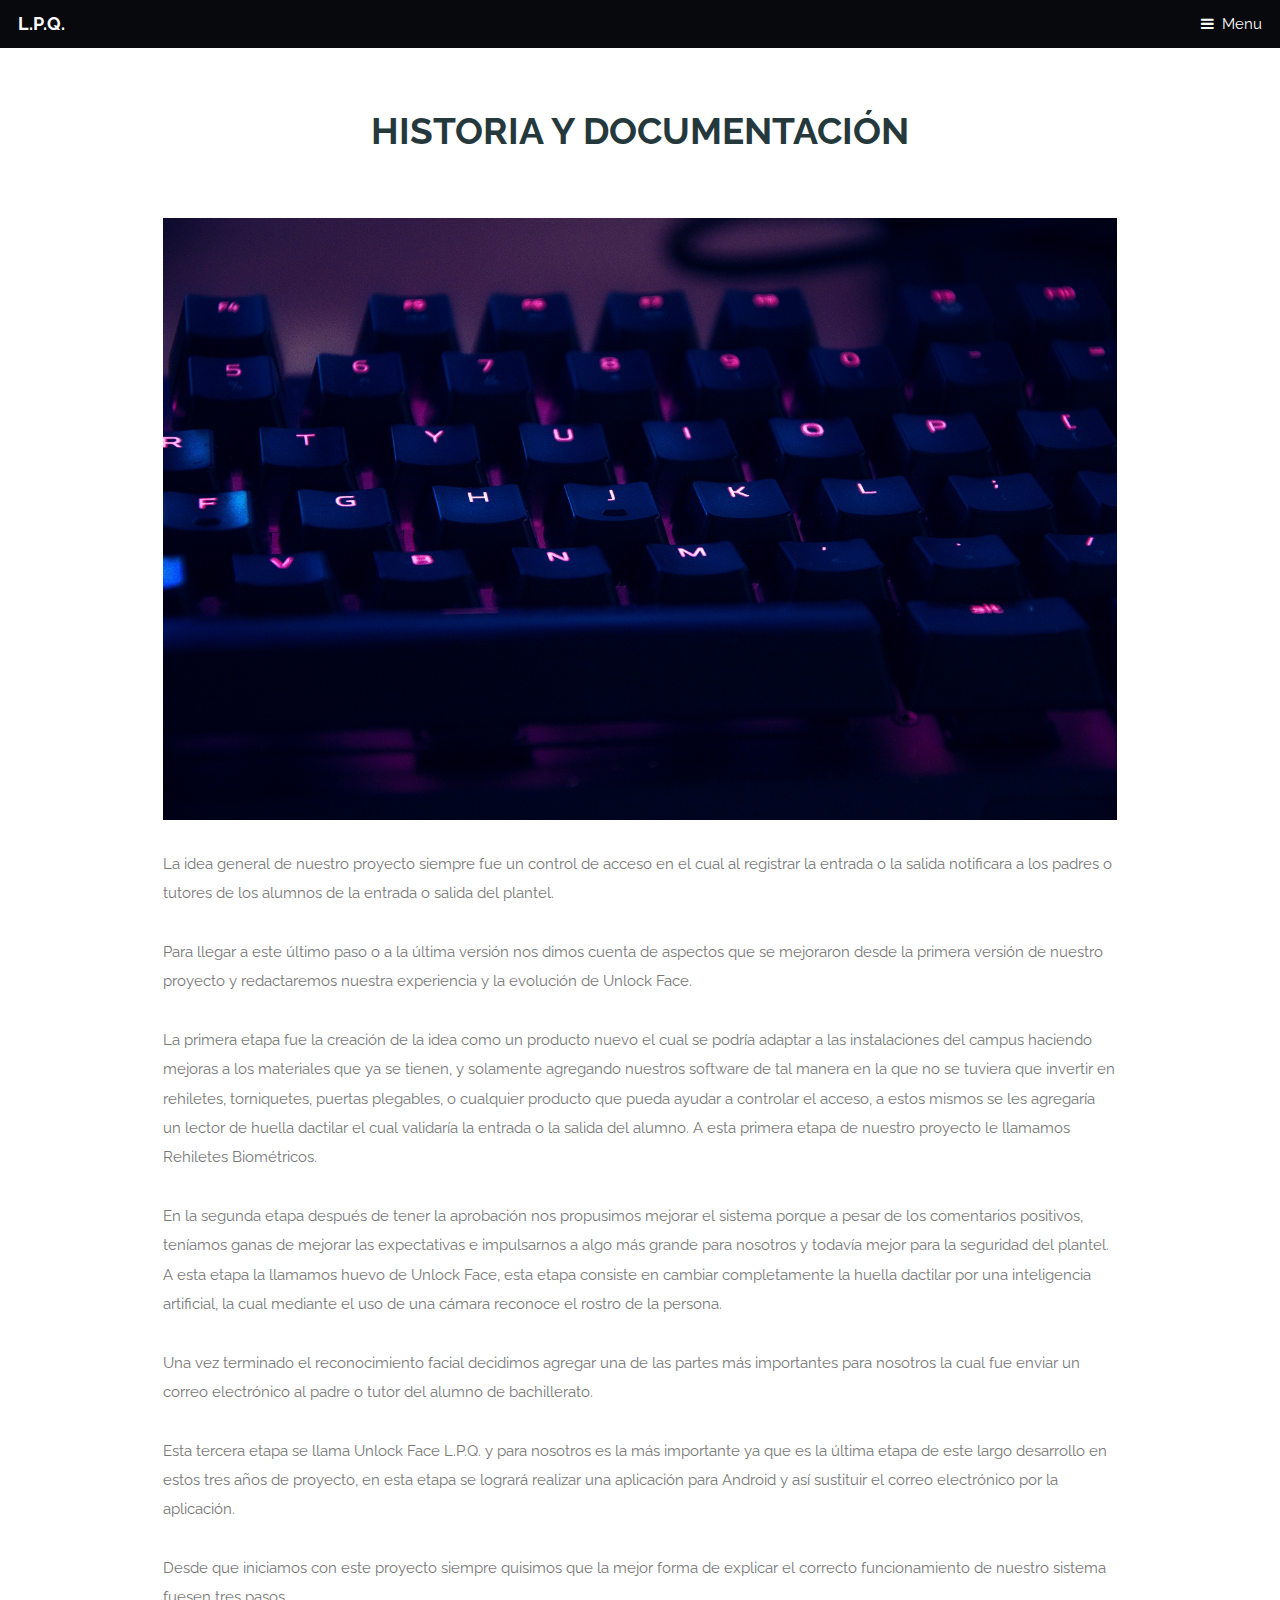
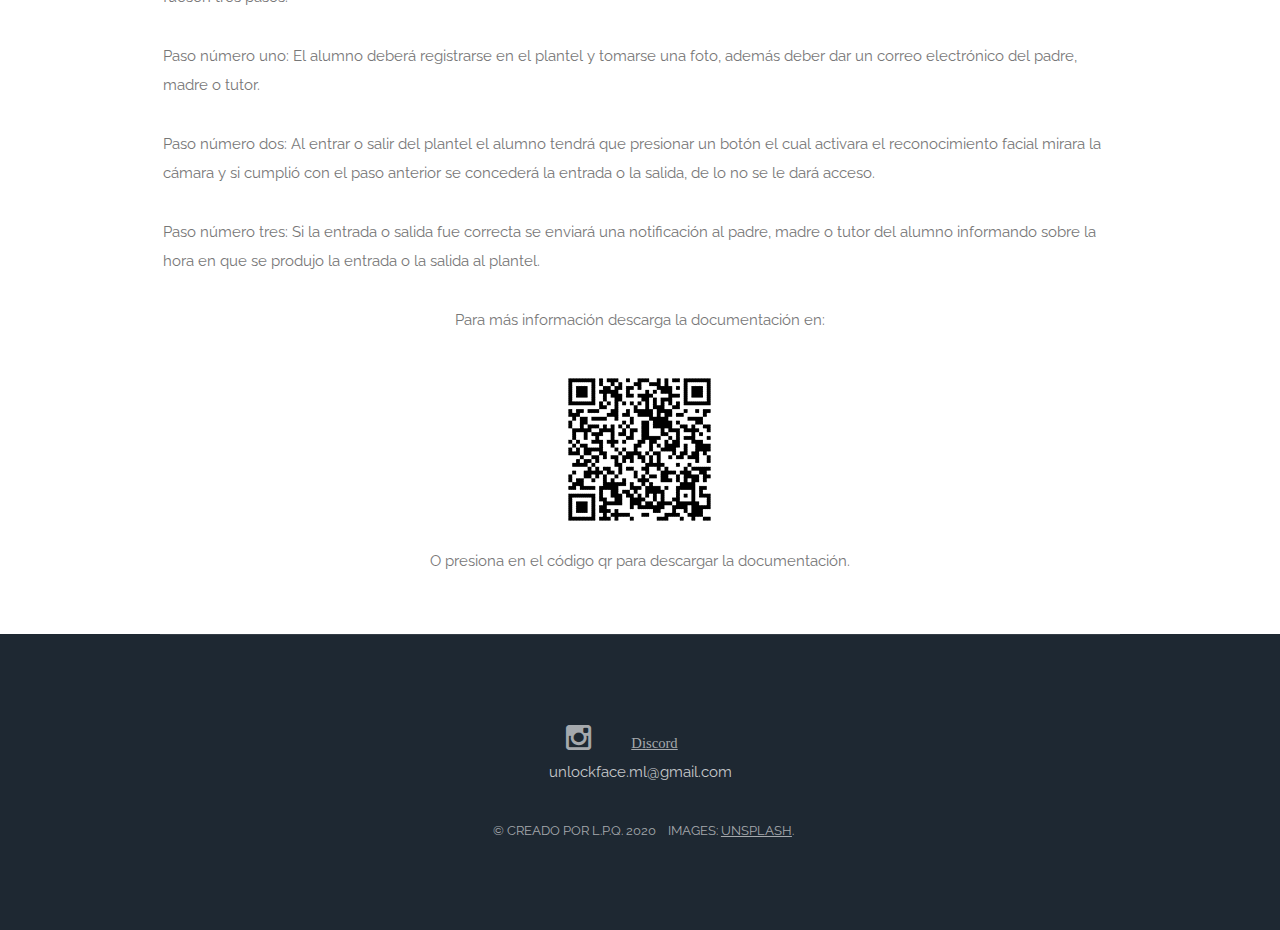
<file: UnlockFace/WebUf/quees.html>
<!DOCTYPE HTML>
<!--
	Retrospect by TEMPLATED
	templated.co @templatedco
	Released for free under the Creative Commons Attribution 3.0 license (templated.co/license)
-->
<html>
	<head>
		<title>historia y documentación</title>
		<meta charset="utf-8" />
		<meta name="viewport" content="width=device-width, initial-scale=1" />
		<!--[if lte IE 8]><script src="assets/js/ie/html5shiv.js"></script><![endif]-->
		<link rel="stylesheet" href="assets/css/main.css" />
		<!--[if lte IE 8]><link rel="stylesheet" href="assets/css/ie8.css" /><![endif]-->
		<!--[if lte IE 9]><link rel="stylesheet" href="assets/css/ie9.css" /><![endif]-->
	</head>
	<body>

		<!-- Header -->
			<header id="header">
				<h1><a href="index.html">L.P.Q.</a></h1>
				<a href="#nav">Menu</a>
			</header>

		<!-- Nav -->
			<nav id="nav">
				<ul class="links">
					<li><a href="index.html">Home</a></li>
					<li><a href="quees.html">historia y documentación</a></li>
					<li><a href="elements.html">video explicativo</a></li>
					<li><a href="extras.html">Extras</a></li>
				</ul>
			</nav>

		<!-- Main -->
			<section id="main" class="wrapper">
				<div class="container">

					<header class="major special">
						<h2>historia y documentación</h2>
					</header>

					<a href="#" class="image fit"><img src="images/pic11.jpg" alt="" /></a>
					<p>La idea general de nuestro proyecto siempre fue un control de acceso en el cual al registrar la entrada o la salida notificara a los padres o tutores de los alumnos de la entrada o salida del plantel.</p>
					<p>Para llegar a este último paso o a la última versión nos dimos cuenta de aspectos que se mejoraron desde la primera versión de nuestro proyecto y redactaremos nuestra experiencia y la evolución de Unlock Face.</p>
					<p>La primera etapa fue la creación de la idea como un producto nuevo el cual se podría adaptar a las instalaciones del campus haciendo mejoras a los materiales que ya se tienen, y solamente agregando nuestros software de tal manera en la que no se tuviera que invertir en rehiletes, torniquetes, puertas plegables, o cualquier producto que pueda ayudar a controlar el acceso, a estos mismos se les agregaría un lector de huella dactilar el cual validaría la entrada o la salida del alumno. A esta primera etapa de nuestro proyecto le llamamos Rehiletes Biométricos.</p>
					<p>En la segunda etapa después de tener la aprobación nos propusimos mejorar el sistema porque a pesar de los comentarios positivos, teníamos ganas de mejorar las expectativas e impulsarnos a algo más grande para nosotros y todavía mejor para la seguridad del plantel. A esta etapa la llamamos huevo de Unlock Face, esta etapa consiste en cambiar completamente la huella dactilar por una inteligencia artificial, la cual mediante el uso de una cámara reconoce el rostro de la persona.</p>
					<p>Una vez terminado el reconocimiento facial decidimos agregar una de las partes más importantes para nosotros la cual fue enviar un correo electrónico al padre o tutor del alumno de bachillerato.</p>
					<p>Esta tercera etapa se llama Unlock Face L.P.Q. y para nosotros es la más importante ya que es la última etapa de este largo desarrollo en estos tres años de proyecto, en esta etapa se logrará realizar una aplicación para Android y así sustituir el correo electrónico por la aplicación.</p>
					<p>Desde que iniciamos con este proyecto siempre quisimos que la mejor forma de explicar el correcto funcionamiento de nuestro sistema fuesen tres pasos.</p>
					<p>Paso número uno: El alumno deberá registrarse en el plantel y tomarse una foto, además deber dar un correo electrónico del padre, madre o tutor.</p>
					<p>Paso número dos: Al entrar o salir del plantel el alumno tendrá que presionar un botón el cual activara el reconocimiento facial mirara la cámara y si cumplió con el paso anterior se concederá la entrada o la salida, de lo no se le dará acceso.</p>
					<p>Paso número tres: Si la entrada o salida fue correcta se enviará una notificación al padre, madre o tutor del alumno informando sobre la hora en que se produjo la entrada o la salida al plantel.</p>
					<center><p>Para más información descarga la documentación en:</p></center>
					<center><a href="https://drive.google.com/file/d/15ROUBUzdKOD7Vwk_PE0fsRB8xEQtyH5h/view?usp=drivesdk" class="image"><img src="images/qr.png" alt="" /></a></center>
					<center><p>O presiona en el código qr para descargar la documentación.</p></center>

				</div>
			</section>

		<!-- Footer -->
			<footer id="footer">
				<div class="inner">
					<ul class="icons">
						<ul class="icons">
							<li><a href="https://www.instagram.com/lpq_gameplays/" class="icon fa-instagram">
								<span class="label">Instagram</span>
							</a></li>
							<li><a href="https://discord.gg/exnAkzuwuu" class="fa fa-discord" aria-hidden="true">
								<span class="label">Discord</span>
							</a></li>
							<p>unlockface.ml@gmail.com</p>
						</ul>
					</ul>
					<ul class="copyright">
						<li>&copy; CREADO POR L.P.Q. 2020</li>
						<li>Images: <a href="http://unsplash.com">Unsplash</a>.</li>
					</ul>
				</div>
			</footer>

		<!-- Scripts -->
			<script src="assets/js/jquery.min.js"></script>
			<script src="assets/js/skel.min.js"></script>
			<script src="assets/js/util.js"></script>
			<!--[if lte IE 8]><script src="assets/js/ie/respond.min.js"></script><![endif]-->
			<script src="assets/js/main.js"></script>

	</body>
</html>
</file>
<file: UnlockFace/WebUf/assets/css/ie9.css>
/*
	Retrospect by TEMPLATED
	templated.co @templatedco
	Released for free under the Creative Commons Attribution 3.0 license (templated.co/license)
*/

/* Feature */

	.feature .image {
		width: 48%;
		float: left;
	}

	.feature .content {
		width: 52%;
		float: left;
	}

	.feature:after {
		content: '';
		display: block;
		clear: both;
	}
</file>
<file: UnlockFace/WebUf/assets/css/main.css>
@charset "UTF-8";
@import url(font-awesome.min.css);
@import url("https://fonts.googleapis.com/css?family=Raleway:400,500,700");

/*
	Retrospect by TEMPLATED
	templated.co @templatedco
	Released for free under the Creative Commons Attribution 3.0 license (templated.co/license)
*/

/* Reset */

	html, body, div, span, applet, object, iframe, h1, h2, h3, h4, h5, h6, p, blockquote, pre, a, abbr, acronym, address, big, cite, code, del, dfn, em, img, ins, kbd, q, s, samp, small, strike, strong, sub, sup, tt, var, b, u, i, center, dl, dt, dd, ol, ul, li, fieldset, form, label, legend, table, caption, tbody, tfoot, thead, tr, th, td, article, aside, canvas, details, embed, figure, figcaption, footer, header, hgroup, menu, nav, output, ruby, section, summary, time, mark, audio, video {
		margin: 0;
		padding: 0;
		border: 0;
		font-size: 100%;
		font: inherit;
		vertical-align: baseline;
	}

	article, aside, details, figcaption, figure, footer, header, hgroup, menu, nav, section {
		display: block;
	}

	body {
		line-height: 1;
	}

	ol, ul {
		list-style: none;
	}

	blockquote, q {
		quotes: none;
	}

	blockquote:before, blockquote:after, q:before, q:after {
		content: '';
		content: none;
	}

	table {
		border-collapse: collapse;
		border-spacing: 0;
	}

	body {
		-webkit-text-size-adjust: none;
	}

/* Box Model */

	*, *:before, *:after {
		-moz-box-sizing: border-box;
		-webkit-box-sizing: border-box;
		box-sizing: border-box;
	}

/* Containers */

	.container {
		margin-left: auto;
		margin-right: auto;
	}

	.container.\31 25\25 {
		width: 100%;
		max-width: 100em;
		min-width: 80em;
	}

	.container.\37 5\25 {
		width: 60em;
	}

	.container.\35 0\25 {
		width: 40em;
	}

	.container.\32 5\25 {
		width: 20em;
	}

	.container {
		width: 80em;
	}

	@media screen and (max-width: 1680px) {

		.container.\31 25\25 {
			width: 100%;
			max-width: 100em;
			min-width: 80em;
		}

		.container.\37 5\25 {
			width: 60em;
		}

		.container.\35 0\25 {
			width: 40em;
		}

		.container.\32 5\25 {
			width: 20em;
		}

		.container {
			width: 80em;
		}

	}

	@media screen and (max-width: 1280px) {

		.container.\31 25\25 {
			width: 100%;
			max-width: 81.25em;
			min-width: 65em;
		}

		.container.\37 5\25 {
			width: 48.75em;
		}

		.container.\35 0\25 {
			width: 32.5em;
		}

		.container.\32 5\25 {
			width: 16.25em;
		}

		.container {
			width: 65em;
		}

	}

	@media screen and (max-width: 980px) {

		.container.\31 25\25 {
			width: 100%;
			max-width: 112.5%;
			min-width: 90%;
		}

		.container.\37 5\25 {
			width: 67.5%;
		}

		.container.\35 0\25 {
			width: 45%;
		}

		.container.\32 5\25 {
			width: 22.5%;
		}

		.container {
			width: 90% !important;
		}

	}

	@media screen and (max-width: 736px) {

		.container.\31 25\25 {
			width: 100%;
			max-width: 112.5%;
			min-width: 90%;
		}

		.container.\37 5\25 {
			width: 67.5%;
		}

		.container.\35 0\25 {
			width: 45%;
		}

		.container.\32 5\25 {
			width: 22.5%;
		}

		.container {
			width: 90% !important;
		}

	}

	@media screen and (max-width: 480px) {

		.container.\31 25\25 {
			width: 100%;
			max-width: 112.5%;
			min-width: 90%;
		}

		.container.\37 5\25 {
			width: 67.5%;
		}

		.container.\35 0\25 {
			width: 45%;
		}

		.container.\32 5\25 {
			width: 22.5%;
		}

		.container {
			width: 90% !important;
		}

	}

/* Grid */

	.row {
		border-bottom: solid 1px transparent;
		-moz-box-sizing: border-box;
		-webkit-box-sizing: border-box;
		box-sizing: border-box;
	}

	.row > * {
		float: left;
		-moz-box-sizing: border-box;
		-webkit-box-sizing: border-box;
		box-sizing: border-box;
	}

	.row:after, .row:before {
		content: '';
		display: block;
		clear: both;
		height: 0;
	}

	.row.uniform > * > :first-child {
		margin-top: 0;
	}

	.row.uniform > * > :last-child {
		margin-bottom: 0;
	}

	.row.\30 \25 > * {
		padding: 0 0 0 0em;
	}

	.row.\30 \25 {
		margin: 0 0 -1px 0em;
	}

	.row.uniform.\30 \25 > * {
		padding: 0em 0 0 0em;
	}

	.row.uniform.\30 \25 {
		margin: 0em 0 -1px 0em;
	}

	.row > * {
		padding: 0 0 0 2em;
	}

	.row {
		margin: 0 0 -1px -2em;
	}

	.row.uniform > * {
		padding: 2em 0 0 2em;
	}

	.row.uniform {
		margin: -2em 0 -1px -2em;
	}

	.row.\32 00\25 > * {
		padding: 0 0 0 4em;
	}

	.row.\32 00\25 {
		margin: 0 0 -1px -4em;
	}

	.row.uniform.\32 00\25 > * {
		padding: 4em 0 0 4em;
	}

	.row.uniform.\32 00\25 {
		margin: -4em 0 -1px -4em;
	}

	.row.\31 50\25 > * {
		padding: 0 0 0 3em;
	}

	.row.\31 50\25 {
		margin: 0 0 -1px -3em;
	}

	.row.uniform.\31 50\25 > * {
		padding: 3em 0 0 3em;
	}

	.row.uniform.\31 50\25 {
		margin: -3em 0 -1px -3em;
	}

	.row.\35 0\25 > * {
		padding: 0 0 0 1em;
	}

	.row.\35 0\25 {
		margin: 0 0 -1px -1em;
	}

	.row.uniform.\35 0\25 > * {
		padding: 1em 0 0 1em;
	}

	.row.uniform.\35 0\25 {
		margin: -1em 0 -1px -1em;
	}

	.row.\32 5\25 > * {
		padding: 0 0 0 0.5em;
	}

	.row.\32 5\25 {
		margin: 0 0 -1px -0.5em;
	}

	.row.uniform.\32 5\25 > * {
		padding: 0.5em 0 0 0.5em;
	}

	.row.uniform.\32 5\25 {
		margin: -0.5em 0 -1px -0.5em;
	}

	.\31 2u, .\31 2u\24 {
		width: 100%;
		clear: none;
		margin-left: 0;
	}

	.\31 1u, .\31 1u\24 {
		width: 91.6666666667%;
		clear: none;
		margin-left: 0;
	}

	.\31 0u, .\31 0u\24 {
		width: 83.3333333333%;
		clear: none;
		margin-left: 0;
	}

	.\39 u, .\39 u\24 {
		width: 75%;
		clear: none;
		margin-left: 0;
	}

	.\38 u, .\38 u\24 {
		width: 66.6666666667%;
		clear: none;
		margin-left: 0;
	}

	.\37 u, .\37 u\24 {
		width: 58.3333333333%;
		clear: none;
		margin-left: 0;
	}

	.\36 u, .\36 u\24 {
		width: 50%;
		clear: none;
		margin-left: 0;
	}

	.\35 u, .\35 u\24 {
		width: 41.6666666667%;
		clear: none;
		margin-left: 0;
	}

	.\34 u, .\34 u\24 {
		width: 33.3333333333%;
		clear: none;
		margin-left: 0;
	}

	.\33 u, .\33 u\24 {
		width: 25%;
		clear: none;
		margin-left: 0;
	}

	.\32 u, .\32 u\24 {
		width: 16.6666666667%;
		clear: none;
		margin-left: 0;
	}

	.\31 u, .\31 u\24 {
		width: 8.3333333333%;
		clear: none;
		margin-left: 0;
	}

	.\31 2u\24 + *,
	.\31 1u\24 + *,
	.\31 0u\24 + *,
	.\39 u\24 + *,
	.\38 u\24 + *,
	.\37 u\24 + *,
	.\36 u\24 + *,
	.\35 u\24 + *,
	.\34 u\24 + *,
	.\33 u\24 + *,
	.\32 u\24 + *,
	.\31 u\24 + * {
		clear: left;
	}

	.\-11u {
		margin-left: 91.66667%;
	}

	.\-10u {
		margin-left: 83.33333%;
	}

	.\-9u {
		margin-left: 75%;
	}

	.\-8u {
		margin-left: 66.66667%;
	}

	.\-7u {
		margin-left: 58.33333%;
	}

	.\-6u {
		margin-left: 50%;
	}

	.\-5u {
		margin-left: 41.66667%;
	}

	.\-4u {
		margin-left: 33.33333%;
	}

	.\-3u {
		margin-left: 25%;
	}

	.\-2u {
		margin-left: 16.66667%;
	}

	.\-1u {
		margin-left: 8.33333%;
	}

	@media screen and (max-width: 1680px) {

		.row > * {
			padding: 0 0 0 2em;
		}

		.row {
			margin: 0 0 -1px -2em;
		}

		.row.uniform > * {
			padding: 2em 0 0 2em;
		}

		.row.uniform {
			margin: -2em 0 -1px -2em;
		}

		.row.\32 00\25 > * {
			padding: 0 0 0 4em;
		}

		.row.\32 00\25 {
			margin: 0 0 -1px -4em;
		}

		.row.uniform.\32 00\25 > * {
			padding: 4em 0 0 4em;
		}

		.row.uniform.\32 00\25 {
			margin: -4em 0 -1px -4em;
		}

		.row.\31 50\25 > * {
			padding: 0 0 0 3em;
		}

		.row.\31 50\25 {
			margin: 0 0 -1px -3em;
		}

		.row.uniform.\31 50\25 > * {
			padding: 3em 0 0 3em;
		}

		.row.uniform.\31 50\25 {
			margin: -3em 0 -1px -3em;
		}

		.row.\35 0\25 > * {
			padding: 0 0 0 1em;
		}

		.row.\35 0\25 {
			margin: 0 0 -1px -1em;
		}

		.row.uniform.\35 0\25 > * {
			padding: 1em 0 0 1em;
		}

		.row.uniform.\35 0\25 {
			margin: -1em 0 -1px -1em;
		}

		.row.\32 5\25 > * {
			padding: 0 0 0 0.5em;
		}

		.row.\32 5\25 {
			margin: 0 0 -1px -0.5em;
		}

		.row.uniform.\32 5\25 > * {
			padding: 0.5em 0 0 0.5em;
		}

		.row.uniform.\32 5\25 {
			margin: -0.5em 0 -1px -0.5em;
		}

		.\31 2u\28xlarge\29, .\31 2u\24\28xlarge\29 {
			width: 100%;
			clear: none;
			margin-left: 0;
		}

		.\31 1u\28xlarge\29, .\31 1u\24\28xlarge\29 {
			width: 91.6666666667%;
			clear: none;
			margin-left: 0;
		}

		.\31 0u\28xlarge\29, .\31 0u\24\28xlarge\29 {
			width: 83.3333333333%;
			clear: none;
			margin-left: 0;
		}

		.\39 u\28xlarge\29, .\39 u\24\28xlarge\29 {
			width: 75%;
			clear: none;
			margin-left: 0;
		}

		.\38 u\28xlarge\29, .\38 u\24\28xlarge\29 {
			width: 66.6666666667%;
			clear: none;
			margin-left: 0;
		}

		.\37 u\28xlarge\29, .\37 u\24\28xlarge\29 {
			width: 58.3333333333%;
			clear: none;
			margin-left: 0;
		}

		.\36 u\28xlarge\29, .\36 u\24\28xlarge\29 {
			width: 50%;
			clear: none;
			margin-left: 0;
		}

		.\35 u\28xlarge\29, .\35 u\24\28xlarge\29 {
			width: 41.6666666667%;
			clear: none;
			margin-left: 0;
		}

		.\34 u\28xlarge\29, .\34 u\24\28xlarge\29 {
			width: 33.3333333333%;
			clear: none;
			margin-left: 0;
		}

		.\33 u\28xlarge\29, .\33 u\24\28xlarge\29 {
			width: 25%;
			clear: none;
			margin-left: 0;
		}

		.\32 u\28xlarge\29, .\32 u\24\28xlarge\29 {
			width: 16.6666666667%;
			clear: none;
			margin-left: 0;
		}

		.\31 u\28xlarge\29, .\31 u\24\28xlarge\29 {
			width: 8.3333333333%;
			clear: none;
			margin-left: 0;
		}

		.\31 2u\24\28xlarge\29 + *,
		.\31 1u\24\28xlarge\29 + *,
		.\31 0u\24\28xlarge\29 + *,
		.\39 u\24\28xlarge\29 + *,
		.\38 u\24\28xlarge\29 + *,
		.\37 u\24\28xlarge\29 + *,
		.\36 u\24\28xlarge\29 + *,
		.\35 u\24\28xlarge\29 + *,
		.\34 u\24\28xlarge\29 + *,
		.\33 u\24\28xlarge\29 + *,
		.\32 u\24\28xlarge\29 + *,
		.\31 u\24\28xlarge\29 + * {
			clear: left;
		}

		.\-11u\28xlarge\29 {
			margin-left: 91.66667%;
		}

		.\-10u\28xlarge\29 {
			margin-left: 83.33333%;
		}

		.\-9u\28xlarge\29 {
			margin-left: 75%;
		}

		.\-8u\28xlarge\29 {
			margin-left: 66.66667%;
		}

		.\-7u\28xlarge\29 {
			margin-left: 58.33333%;
		}

		.\-6u\28xlarge\29 {
			margin-left: 50%;
		}

		.\-5u\28xlarge\29 {
			margin-left: 41.66667%;
		}

		.\-4u\28xlarge\29 {
			margin-left: 33.33333%;
		}

		.\-3u\28xlarge\29 {
			margin-left: 25%;
		}

		.\-2u\28xlarge\29 {
			margin-left: 16.66667%;
		}

		.\-1u\28xlarge\29 {
			margin-left: 8.33333%;
		}

	}

	@media screen and (max-width: 1280px) {

		.row > * {
			padding: 0 0 0 1.5em;
		}

		.row {
			margin: 0 0 -1px -1.5em;
		}

		.row.uniform > * {
			padding: 1.5em 0 0 1.5em;
		}

		.row.uniform {
			margin: -1.5em 0 -1px -1.5em;
		}

		.row.\32 00\25 > * {
			padding: 0 0 0 3em;
		}

		.row.\32 00\25 {
			margin: 0 0 -1px -3em;
		}

		.row.uniform.\32 00\25 > * {
			padding: 3em 0 0 3em;
		}

		.row.uniform.\32 00\25 {
			margin: -3em 0 -1px -3em;
		}

		.row.\31 50\25 > * {
			padding: 0 0 0 2.25em;
		}

		.row.\31 50\25 {
			margin: 0 0 -1px -2.25em;
		}

		.row.uniform.\31 50\25 > * {
			padding: 2.25em 0 0 2.25em;
		}

		.row.uniform.\31 50\25 {
			margin: -2.25em 0 -1px -2.25em;
		}

		.row.\35 0\25 > * {
			padding: 0 0 0 0.75em;
		}

		.row.\35 0\25 {
			margin: 0 0 -1px -0.75em;
		}

		.row.uniform.\35 0\25 > * {
			padding: 0.75em 0 0 0.75em;
		}

		.row.uniform.\35 0\25 {
			margin: -0.75em 0 -1px -0.75em;
		}

		.row.\32 5\25 > * {
			padding: 0 0 0 0.375em;
		}

		.row.\32 5\25 {
			margin: 0 0 -1px -0.375em;
		}

		.row.uniform.\32 5\25 > * {
			padding: 0.375em 0 0 0.375em;
		}

		.row.uniform.\32 5\25 {
			margin: -0.375em 0 -1px -0.375em;
		}

		.\31 2u\28large\29, .\31 2u\24\28large\29 {
			width: 100%;
			clear: none;
			margin-left: 0;
		}

		.\31 1u\28large\29, .\31 1u\24\28large\29 {
			width: 91.6666666667%;
			clear: none;
			margin-left: 0;
		}

		.\31 0u\28large\29, .\31 0u\24\28large\29 {
			width: 83.3333333333%;
			clear: none;
			margin-left: 0;
		}

		.\39 u\28large\29, .\39 u\24\28large\29 {
			width: 75%;
			clear: none;
			margin-left: 0;
		}

		.\38 u\28large\29, .\38 u\24\28large\29 {
			width: 66.6666666667%;
			clear: none;
			margin-left: 0;
		}

		.\37 u\28large\29, .\37 u\24\28large\29 {
			width: 58.3333333333%;
			clear: none;
			margin-left: 0;
		}

		.\36 u\28large\29, .\36 u\24\28large\29 {
			width: 50%;
			clear: none;
			margin-left: 0;
		}

		.\35 u\28large\29, .\35 u\24\28large\29 {
			width: 41.6666666667%;
			clear: none;
			margin-left: 0;
		}

		.\34 u\28large\29, .\34 u\24\28large\29 {
			width: 33.3333333333%;
			clear: none;
			margin-left: 0;
		}

		.\33 u\28large\29, .\33 u\24\28large\29 {
			width: 25%;
			clear: none;
			margin-left: 0;
		}

		.\32 u\28large\29, .\32 u\24\28large\29 {
			width: 16.6666666667%;
			clear: none;
			margin-left: 0;
		}

		.\31 u\28large\29, .\31 u\24\28large\29 {
			width: 8.3333333333%;
			clear: none;
			margin-left: 0;
		}

		.\31 2u\24\28large\29 + *,
		.\31 1u\24\28large\29 + *,
		.\31 0u\24\28large\29 + *,
		.\39 u\24\28large\29 + *,
		.\38 u\24\28large\29 + *,
		.\37 u\24\28large\29 + *,
		.\36 u\24\28large\29 + *,
		.\35 u\24\28large\29 + *,
		.\34 u\24\28large\29 + *,
		.\33 u\24\28large\29 + *,
		.\32 u\24\28large\29 + *,
		.\31 u\24\28large\29 + * {
			clear: left;
		}

		.\-11u\28large\29 {
			margin-left: 91.66667%;
		}

		.\-10u\28large\29 {
			margin-left: 83.33333%;
		}

		.\-9u\28large\29 {
			margin-left: 75%;
		}

		.\-8u\28large\29 {
			margin-left: 66.66667%;
		}

		.\-7u\28large\29 {
			margin-left: 58.33333%;
		}

		.\-6u\28large\29 {
			margin-left: 50%;
		}

		.\-5u\28large\29 {
			margin-left: 41.66667%;
		}

		.\-4u\28large\29 {
			margin-left: 33.33333%;
		}

		.\-3u\28large\29 {
			margin-left: 25%;
		}

		.\-2u\28large\29 {
			margin-left: 16.66667%;
		}

		.\-1u\28large\29 {
			margin-left: 8.33333%;
		}

	}

	@media screen and (max-width: 980px) {

		.row > * {
			padding: 0 0 0 1.5em;
		}

		.row {
			margin: 0 0 -1px -1.5em;
		}

		.row.uniform > * {
			padding: 1.5em 0 0 1.5em;
		}

		.row.uniform {
			margin: -1.5em 0 -1px -1.5em;
		}

		.row.\32 00\25 > * {
			padding: 0 0 0 3em;
		}

		.row.\32 00\25 {
			margin: 0 0 -1px -3em;
		}

		.row.uniform.\32 00\25 > * {
			padding: 3em 0 0 3em;
		}

		.row.uniform.\32 00\25 {
			margin: -3em 0 -1px -3em;
		}

		.row.\31 50\25 > * {
			padding: 0 0 0 2.25em;
		}

		.row.\31 50\25 {
			margin: 0 0 -1px -2.25em;
		}

		.row.uniform.\31 50\25 > * {
			padding: 2.25em 0 0 2.25em;
		}

		.row.uniform.\31 50\25 {
			margin: -2.25em 0 -1px -2.25em;
		}

		.row.\35 0\25 > * {
			padding: 0 0 0 0.75em;
		}

		.row.\35 0\25 {
			margin: 0 0 -1px -0.75em;
		}

		.row.uniform.\35 0\25 > * {
			padding: 0.75em 0 0 0.75em;
		}

		.row.uniform.\35 0\25 {
			margin: -0.75em 0 -1px -0.75em;
		}

		.row.\32 5\25 > * {
			padding: 0 0 0 0.375em;
		}

		.row.\32 5\25 {
			margin: 0 0 -1px -0.375em;
		}

		.row.uniform.\32 5\25 > * {
			padding: 0.375em 0 0 0.375em;
		}

		.row.uniform.\32 5\25 {
			margin: -0.375em 0 -1px -0.375em;
		}

		.\31 2u\28medium\29, .\31 2u\24\28medium\29 {
			width: 100%;
			clear: none;
			margin-left: 0;
		}

		.\31 1u\28medium\29, .\31 1u\24\28medium\29 {
			width: 91.6666666667%;
			clear: none;
			margin-left: 0;
		}

		.\31 0u\28medium\29, .\31 0u\24\28medium\29 {
			width: 83.3333333333%;
			clear: none;
			margin-left: 0;
		}

		.\39 u\28medium\29, .\39 u\24\28medium\29 {
			width: 75%;
			clear: none;
			margin-left: 0;
		}

		.\38 u\28medium\29, .\38 u\24\28medium\29 {
			width: 66.6666666667%;
			clear: none;
			margin-left: 0;
		}

		.\37 u\28medium\29, .\37 u\24\28medium\29 {
			width: 58.3333333333%;
			clear: none;
			margin-left: 0;
		}

		.\36 u\28medium\29, .\36 u\24\28medium\29 {
			width: 50%;
			clear: none;
			margin-left: 0;
		}

		.\35 u\28medium\29, .\35 u\24\28medium\29 {
			width: 41.6666666667%;
			clear: none;
			margin-left: 0;
		}

		.\34 u\28medium\29, .\34 u\24\28medium\29 {
			width: 33.3333333333%;
			clear: none;
			margin-left: 0;
		}

		.\33 u\28medium\29, .\33 u\24\28medium\29 {
			width: 25%;
			clear: none;
			margin-left: 0;
		}

		.\32 u\28medium\29, .\32 u\24\28medium\29 {
			width: 16.6666666667%;
			clear: none;
			margin-left: 0;
		}

		.\31 u\28medium\29, .\31 u\24\28medium\29 {
			width: 8.3333333333%;
			clear: none;
			margin-left: 0;
		}

		.\31 2u\24\28medium\29 + *,
		.\31 1u\24\28medium\29 + *,
		.\31 0u\24\28medium\29 + *,
		.\39 u\24\28medium\29 + *,
		.\38 u\24\28medium\29 + *,
		.\37 u\24\28medium\29 + *,
		.\36 u\24\28medium\29 + *,
		.\35 u\24\28medium\29 + *,
		.\34 u\24\28medium\29 + *,
		.\33 u\24\28medium\29 + *,
		.\32 u\24\28medium\29 + *,
		.\31 u\24\28medium\29 + * {
			clear: left;
		}

		.\-11u\28medium\29 {
			margin-left: 91.66667%;
		}

		.\-10u\28medium\29 {
			margin-left: 83.33333%;
		}

		.\-9u\28medium\29 {
			margin-left: 75%;
		}

		.\-8u\28medium\29 {
			margin-left: 66.66667%;
		}

		.\-7u\28medium\29 {
			margin-left: 58.33333%;
		}

		.\-6u\28medium\29 {
			margin-left: 50%;
		}

		.\-5u\28medium\29 {
			margin-left: 41.66667%;
		}

		.\-4u\28medium\29 {
			margin-left: 33.33333%;
		}

		.\-3u\28medium\29 {
			margin-left: 25%;
		}

		.\-2u\28medium\29 {
			margin-left: 16.66667%;
		}

		.\-1u\28medium\29 {
			margin-left: 8.33333%;
		}

	}

	@media screen and (max-width: 736px) {

		.row > * {
			padding: 0 0 0 1.25em;
		}

		.row {
			margin: 0 0 -1px -1.25em;
		}

		.row.uniform > * {
			padding: 1.25em 0 0 1.25em;
		}

		.row.uniform {
			margin: -1.25em 0 -1px -1.25em;
		}

		.row.\32 00\25 > * {
			padding: 0 0 0 2.5em;
		}

		.row.\32 00\25 {
			margin: 0 0 -1px -2.5em;
		}

		.row.uniform.\32 00\25 > * {
			padding: 2.5em 0 0 2.5em;
		}

		.row.uniform.\32 00\25 {
			margin: -2.5em 0 -1px -2.5em;
		}

		.row.\31 50\25 > * {
			padding: 0 0 0 1.875em;
		}

		.row.\31 50\25 {
			margin: 0 0 -1px -1.875em;
		}

		.row.uniform.\31 50\25 > * {
			padding: 1.875em 0 0 1.875em;
		}

		.row.uniform.\31 50\25 {
			margin: -1.875em 0 -1px -1.875em;
		}

		.row.\35 0\25 > * {
			padding: 0 0 0 0.625em;
		}

		.row.\35 0\25 {
			margin: 0 0 -1px -0.625em;
		}

		.row.uniform.\35 0\25 > * {
			padding: 0.625em 0 0 0.625em;
		}

		.row.uniform.\35 0\25 {
			margin: -0.625em 0 -1px -0.625em;
		}

		.row.\32 5\25 > * {
			padding: 0 0 0 0.3125em;
		}

		.row.\32 5\25 {
			margin: 0 0 -1px -0.3125em;
		}

		.row.uniform.\32 5\25 > * {
			padding: 0.3125em 0 0 0.3125em;
		}

		.row.uniform.\32 5\25 {
			margin: -0.3125em 0 -1px -0.3125em;
		}

		.\31 2u\28small\29, .\31 2u\24\28small\29 {
			width: 100%;
			clear: none;
			margin-left: 0;
		}

		.\31 1u\28small\29, .\31 1u\24\28small\29 {
			width: 91.6666666667%;
			clear: none;
			margin-left: 0;
		}

		.\31 0u\28small\29, .\31 0u\24\28small\29 {
			width: 83.3333333333%;
			clear: none;
			margin-left: 0;
		}

		.\39 u\28small\29, .\39 u\24\28small\29 {
			width: 75%;
			clear: none;
			margin-left: 0;
		}

		.\38 u\28small\29, .\38 u\24\28small\29 {
			width: 66.6666666667%;
			clear: none;
			margin-left: 0;
		}

		.\37 u\28small\29, .\37 u\24\28small\29 {
			width: 58.3333333333%;
			clear: none;
			margin-left: 0;
		}

		.\36 u\28small\29, .\36 u\24\28small\29 {
			width: 50%;
			clear: none;
			margin-left: 0;
		}

		.\35 u\28small\29, .\35 u\24\28small\29 {
			width: 41.6666666667%;
			clear: none;
			margin-left: 0;
		}

		.\34 u\28small\29, .\34 u\24\28small\29 {
			width: 33.3333333333%;
			clear: none;
			margin-left: 0;
		}

		.\33 u\28small\29, .\33 u\24\28small\29 {
			width: 25%;
			clear: none;
			margin-left: 0;
		}

		.\32 u\28small\29, .\32 u\24\28small\29 {
			width: 16.6666666667%;
			clear: none;
			margin-left: 0;
		}

		.\31 u\28small\29, .\31 u\24\28small\29 {
			width: 8.3333333333%;
			clear: none;
			margin-left: 0;
		}

		.\31 2u\24\28small\29 + *,
		.\31 1u\24\28small\29 + *,
		.\31 0u\24\28small\29 + *,
		.\39 u\24\28small\29 + *,
		.\38 u\24\28small\29 + *,
		.\37 u\24\28small\29 + *,
		.\36 u\24\28small\29 + *,
		.\35 u\24\28small\29 + *,
		.\34 u\24\28small\29 + *,
		.\33 u\24\28small\29 + *,
		.\32 u\24\28small\29 + *,
		.\31 u\24\28small\29 + * {
			clear: left;
		}

		.\-11u\28small\29 {
			margin-left: 91.66667%;
		}

		.\-10u\28small\29 {
			margin-left: 83.33333%;
		}

		.\-9u\28small\29 {
			margin-left: 75%;
		}

		.\-8u\28small\29 {
			margin-left: 66.66667%;
		}

		.\-7u\28small\29 {
			margin-left: 58.33333%;
		}

		.\-6u\28small\29 {
			margin-left: 50%;
		}

		.\-5u\28small\29 {
			margin-left: 41.66667%;
		}

		.\-4u\28small\29 {
			margin-left: 33.33333%;
		}

		.\-3u\28small\29 {
			margin-left: 25%;
		}

		.\-2u\28small\29 {
			margin-left: 16.66667%;
		}

		.\-1u\28small\29 {
			margin-left: 8.33333%;
		}

	}

	@media screen and (max-width: 480px) {

		.row > * {
			padding: 0 0 0 1.25em;
		}

		.row {
			margin: 0 0 -1px -1.25em;
		}

		.row.uniform > * {
			padding: 1.25em 0 0 1.25em;
		}

		.row.uniform {
			margin: -1.25em 0 -1px -1.25em;
		}

		.row.\32 00\25 > * {
			padding: 0 0 0 2.5em;
		}

		.row.\32 00\25 {
			margin: 0 0 -1px -2.5em;
		}

		.row.uniform.\32 00\25 > * {
			padding: 2.5em 0 0 2.5em;
		}

		.row.uniform.\32 00\25 {
			margin: -2.5em 0 -1px -2.5em;
		}

		.row.\31 50\25 > * {
			padding: 0 0 0 1.875em;
		}

		.row.\31 50\25 {
			margin: 0 0 -1px -1.875em;
		}

		.row.uniform.\31 50\25 > * {
			padding: 1.875em 0 0 1.875em;
		}

		.row.uniform.\31 50\25 {
			margin: -1.875em 0 -1px -1.875em;
		}

		.row.\35 0\25 > * {
			padding: 0 0 0 0.625em;
		}

		.row.\35 0\25 {
			margin: 0 0 -1px -0.625em;
		}

		.row.uniform.\35 0\25 > * {
			padding: 0.625em 0 0 0.625em;
		}

		.row.uniform.\35 0\25 {
			margin: -0.625em 0 -1px -0.625em;
		}

		.row.\32 5\25 > * {
			padding: 0 0 0 0.3125em;
		}

		.row.\32 5\25 {
			margin: 0 0 -1px -0.3125em;
		}

		.row.uniform.\32 5\25 > * {
			padding: 0.3125em 0 0 0.3125em;
		}

		.row.uniform.\32 5\25 {
			margin: -0.3125em 0 -1px -0.3125em;
		}

		.\31 2u\28xsmall\29, .\31 2u\24\28xsmall\29 {
			width: 100%;
			clear: none;
			margin-left: 0;
		}

		.\31 1u\28xsmall\29, .\31 1u\24\28xsmall\29 {
			width: 91.6666666667%;
			clear: none;
			margin-left: 0;
		}

		.\31 0u\28xsmall\29, .\31 0u\24\28xsmall\29 {
			width: 83.3333333333%;
			clear: none;
			margin-left: 0;
		}

		.\39 u\28xsmall\29, .\39 u\24\28xsmall\29 {
			width: 75%;
			clear: none;
			margin-left: 0;
		}

		.\38 u\28xsmall\29, .\38 u\24\28xsmall\29 {
			width: 66.6666666667%;
			clear: none;
			margin-left: 0;
		}

		.\37 u\28xsmall\29, .\37 u\24\28xsmall\29 {
			width: 58.3333333333%;
			clear: none;
			margin-left: 0;
		}

		.\36 u\28xsmall\29, .\36 u\24\28xsmall\29 {
			width: 50%;
			clear: none;
			margin-left: 0;
		}

		.\35 u\28xsmall\29, .\35 u\24\28xsmall\29 {
			width: 41.6666666667%;
			clear: none;
			margin-left: 0;
		}

		.\34 u\28xsmall\29, .\34 u\24\28xsmall\29 {
			width: 33.3333333333%;
			clear: none;
			margin-left: 0;
		}

		.\33 u\28xsmall\29, .\33 u\24\28xsmall\29 {
			width: 25%;
			clear: none;
			margin-left: 0;
		}

		.\32 u\28xsmall\29, .\32 u\24\28xsmall\29 {
			width: 16.6666666667%;
			clear: none;
			margin-left: 0;
		}

		.\31 u\28xsmall\29, .\31 u\24\28xsmall\29 {
			width: 8.3333333333%;
			clear: none;
			margin-left: 0;
		}

		.\31 2u\24\28xsmall\29 + *,
		.\31 1u\24\28xsmall\29 + *,
		.\31 0u\24\28xsmall\29 + *,
		.\39 u\24\28xsmall\29 + *,
		.\38 u\24\28xsmall\29 + *,
		.\37 u\24\28xsmall\29 + *,
		.\36 u\24\28xsmall\29 + *,
		.\35 u\24\28xsmall\29 + *,
		.\34 u\24\28xsmall\29 + *,
		.\33 u\24\28xsmall\29 + *,
		.\32 u\24\28xsmall\29 + *,
		.\31 u\24\28xsmall\29 + * {
			clear: left;
		}

		.\-11u\28xsmall\29 {
			margin-left: 91.66667%;
		}

		.\-10u\28xsmall\29 {
			margin-left: 83.33333%;
		}

		.\-9u\28xsmall\29 {
			margin-left: 75%;
		}

		.\-8u\28xsmall\29 {
			margin-left: 66.66667%;
		}

		.\-7u\28xsmall\29 {
			margin-left: 58.33333%;
		}

		.\-6u\28xsmall\29 {
			margin-left: 50%;
		}

		.\-5u\28xsmall\29 {
			margin-left: 41.66667%;
		}

		.\-4u\28xsmall\29 {
			margin-left: 33.33333%;
		}

		.\-3u\28xsmall\29 {
			margin-left: 25%;
		}

		.\-2u\28xsmall\29 {
			margin-left: 16.66667%;
		}

		.\-1u\28xsmall\29 {
			margin-left: 8.33333%;
		}

	}

/* Basic */

	@-ms-viewport {
		width: device-width;
	}

	body {
		-ms-overflow-style: scrollbar;
	}

	@media screen and (max-width: 480px) {

		html, body {
			min-width: 320px;
		}

	}

	body {
		background: #fff;
	}

		body.is-loading *, body.is-loading *:before, body.is-loading *:after {
			-moz-animation: none !important;
			-webkit-animation: none !important;
			-ms-animation: none !important;
			animation: none !important;
			-moz-transition: none !important;
			-webkit-transition: none !important;
			-ms-transition: none !important;
			transition: none !important;
		}

/* Type */

	body {
		background-color: #fff;
		color: #777;
	}

	body, input, select, textarea {
		font-family: "Raleway", Helvetica, sans-serif;
		font-size: 13pt;
		font-weight: 400;
		line-height: 2em;
	}

		@media screen and (max-width: 1680px) {

			body, input, select, textarea {
				font-size: 11pt;
			}

		}

		@media screen and (max-width: 1280px) {

			body, input, select, textarea {
				font-size: 11pt;
			}

		}

		@media screen and (max-width: 980px) {

			body, input, select, textarea {
				font-size: 12pt;
			}

		}

		@media screen and (max-width: 736px) {

			body, input, select, textarea {
				font-size: 12pt;
			}

		}

		@media screen and (max-width: 480px) {

			body, input, select, textarea {
				font-size: 12pt;
			}

		}

	a {
		text-decoration: underline;
	}

		a:hover {
			text-decoration: none;
		}

	strong, b {
		font-weight: 700;
	}

	em, i {
		font-style: italic;
	}

	p {
		margin: 0 0 2em 0;
	}

	h1, h2, h3, h4, h5, h6 {
		font-weight: 700;
		line-height: 1em;
		margin: 0 0 1em 0;
		text-transform: uppercase;
	}

		h1 a, h2 a, h3 a, h4 a, h5 a, h6 a {
			text-decoration: none;
		}

	h2 {
		font-size: 1.5em;
		line-height: 1.5em;
	}

	h3 {
		font-size: 1.3em;
		line-height: 1.5em;
	}

	h4 {
		font-size: 1.1em;
		line-height: 1.5em;
	}

	h5 {
		font-size: 0.9em;
		line-height: 1.5em;
	}

	h6 {
		font-size: 0.7em;
		line-height: 1.5em;
	}

	sub {
		font-size: 0.8em;
		position: relative;
		top: 0.5em;
	}

	sup {
		font-size: 0.8em;
		position: relative;
		top: -0.5em;
	}

	blockquote {
		border-left-style: solid;
		border-left-width: 4px;
		font-style: italic;
		margin: 0 0 2em 0;
		padding: 0.5em 0 0.5em 2em;
	}

	code {
		border-radius: 4px;
		border-style: solid;
		border-width: 1px;
		font-family: "Courier New", monospace;
		font-size: 0.9em;
		margin: 0 0.25em;
		padding: 0.25em 0.65em;
	}

	pre {
		-webkit-overflow-scrolling: touch;
		font-family: "Courier New", monospace;
		font-size: 0.9em;
		margin: 0 0 2em 0;
	}

		pre code {
			display: block;
			line-height: 1.75em;
			padding: 1em 1.5em;
			overflow-x: auto;
		}

	hr {
		border: 0;
		border-bottom-style: solid;
		border-bottom-width: 1px;
		margin: 2em 0;
	}

		hr.major {
			margin: 3em 0;
		}

	.align-left {
		text-align: left;
	}

	.align-center {
		text-align: center;
	}

	.align-right {
		text-align: right;
	}

	input, select, textarea {
		color: #25383B;
	}

	a {
		color: #51BAA4;
	}

	strong, b {
		color: #25383B;
	}

	h1, h2, h3, h4, h5, h6 {
		color: #25383B;
	}

	blockquote {
		border-left-color: rgba(144, 144, 144, 0.25);
	}

	code {
		background: rgba(144, 144, 144, 0.075);
		border-color: rgba(144, 144, 144, 0.25);
	}

	hr {
		border-bottom-color: rgba(144, 144, 144, 0.25);
	}

/* Section/Article */

	section.special, article.special, header.special {
		text-align: center;
	}

	header p {
		margin: 0 0 1.5em 0;
		position: relative;
		text-transform: uppercase;
	}

	header h2 + p {
		font-size: 1.25em;
		margin-top: -1em;
		line-height: 1.85em;
	}

	header h3 + p {
		font-size: 1.1em;
		margin-top: -0.8em;
		line-height: 1.5em;
	}

	header h4 + p,
	header h5 + p,
	header h6 + p {
		font-size: 0.9em;
		margin-top: -0.6em;
		line-height: 1.5em;
	}

	header.major {
		margin-bottom: 4em;
	}

		header.major h2 {
			font-size: 2.5em;
		}

	header.narrow {
		max-width: 60%;
		margin-left: auto;
		margin-right: auto;
	}

	@media screen and (max-width: 1280px) {

		header.narrow {
			max-width: 75%;
		}

	}

	@media screen and (max-width: 980px) {

		header.narrow {
			max-width: 100%;
		}

		header.major {
			margin-bottom: 2em;
		}

			header.major h2 {
				font-size: 2em;
			}

	}

	@media screen and (max-width: 736px) {

		header.major h2 {
			font-size: 1.5em;
		}

		header.major p {
			font-size: 1em;
		}

	}

	header p {
		color: #25383B;
	}

/* Form */

	form {
		margin: 0 0 2em 0;
	}

		form ul.actions {
			margin-top: 4em;
		}

		@media screen and (max-width: 736px) {

			form ul.actions {
				margin-top: 2em;
			}

		}

	label {
		display: block;
		font-size: 0.9em;
		font-weight: 700;
		margin: 0 0 1em 0;
	}

	input[type="text"],
	input[type="password"],
	input[type="email"],
	select,
	textarea {
		-moz-appearance: none;
		-webkit-appearance: none;
		-ms-appearance: none;
		appearance: none;
		border-radius: 4px;
		border-style: solid;
		border-width: 1px;
		display: block;
		outline: 0;
		padding: 0 1em;
		text-decoration: none;
		width: 100%;
	}

		input[type="text"]:invalid,
		input[type="password"]:invalid,
		input[type="email"]:invalid,
		select:invalid,
		textarea:invalid {
			box-shadow: none;
		}

	.select-wrapper {
		text-decoration: none;
		display: block;
		position: relative;
	}

		.select-wrapper:before {
			content: "";
			-moz-osx-font-smoothing: grayscale;
			-webkit-font-smoothing: antialiased;
			font-family: FontAwesome;
			font-style: normal;
			font-weight: normal;
			text-transform: none !important;
		}

		.select-wrapper:before {
			display: block;
			height: 3.5em;
			line-height: 3.5em;
			pointer-events: none;
			position: absolute;
			right: 0;
			text-align: center;
			top: 0;
			width: 3.5em;
		}

		.select-wrapper select::-ms-expand {
			display: none;
		}

	input[type="text"],
	input[type="password"],
	input[type="email"],
	select {
		height: 3.5em;
	}

	textarea {
		padding: 0.75em 1em;
	}

	input[type="checkbox"],
	input[type="radio"] {
		-moz-appearance: none;
		-webkit-appearance: none;
		-ms-appearance: none;
		appearance: none;
		display: block;
		float: left;
		margin-right: -2em;
		opacity: 0;
		width: 1em;
		z-index: -1;
	}

		input[type="checkbox"] + label,
		input[type="radio"] + label {
			text-decoration: none;
			cursor: pointer;
			display: inline-block;
			font-size: 1em;
			font-weight: 400;
			padding-left: 2.85em;
			padding-right: 0.75em;
			position: relative;
		}

			input[type="checkbox"] + label:before,
			input[type="radio"] + label:before {
				-moz-osx-font-smoothing: grayscale;
				-webkit-font-smoothing: antialiased;
				font-family: FontAwesome;
				font-style: normal;
				font-weight: normal;
				text-transform: none !important;
			}

			input[type="checkbox"] + label:before,
			input[type="radio"] + label:before {
				border-radius: 4px;
				border-style: solid;
				border-width: 1px;
				content: '';
				display: inline-block;
				height: 2.1em;
				left: 0;
				line-height: 2.0125em;
				position: absolute;
				text-align: center;
				top: 0;
				width: 2.1em;
			}

		input[type="checkbox"]:checked + label:before,
		input[type="radio"]:checked + label:before {
			content: '\f00c';
		}

	input[type="checkbox"] + label:before {
		border-radius: 4px;
	}

	input[type="radio"] + label:before {
		border-radius: 100%;
	}

	::-webkit-input-placeholder {
		opacity: 1.0;
	}

	:-moz-placeholder {
		opacity: 1.0;
	}

	::-moz-placeholder {
		opacity: 1.0;
	}

	:-ms-input-placeholder {
		opacity: 1.0;
	}

	.formerize-placeholder {
		opacity: 1.0;
	}

	label {
		color: #25383B;
	}

	input[type="text"],
	input[type="password"],
	input[type="email"],
	select,
	textarea {
		background-color: rgba(144, 144, 144, 0.075);
		border-color: rgba(144, 144, 144, 0.25);
		color: inherit;
	}

		input[type="text"]:focus,
		input[type="password"]:focus,
		input[type="email"]:focus,
		select:focus,
		textarea:focus {
			border-color: #51BAA4;
			box-shadow: 0 0 0 1px #51BAA4;
		}

	.select-wrapper:before {
		color: rgba(144, 144, 144, 0.25);
	}

	input[type="checkbox"] + label,
	input[type="radio"] + label {
		color: #777;
	}

		input[type="checkbox"] + label:before,
		input[type="radio"] + label:before {
			background-color: rgba(144, 144, 144, 0.075);
			border-color: rgba(144, 144, 144, 0.25);
		}

	input[type="checkbox"]:checked + label:before,
	input[type="radio"]:checked + label:before {
		background-color: rgba(144, 144, 144, 0.075);
		border-color: #51BAA4;
		color: #25383B;
	}

	input[type="checkbox"]:focus + label:before,
	input[type="radio"]:focus + label:before {
		border-color: #51BAA4;
		box-shadow: 0 0 0 1px #51BAA4;
	}

	::-webkit-input-placeholder {
		color: #999 !important;
	}

	:-moz-placeholder {
		color: #999 !important;
	}

	::-moz-placeholder {
		color: #999 !important;
	}

	:-ms-input-placeholder {
		color: #999 !important;
	}

	.formerize-placeholder {
		color: #999 !important;
	}

	form.alt input[type="text"],
	form.alt input[type="password"],
	form.alt input[type="email"],
	form.alt select,
	form.alt textarea {
		background-color: transparent;
	}

/* Box */

	.box {
		border-radius: 4px;
		border-style: solid;
		border-width: 1px;
		margin-bottom: 2em;
		padding: 1.5em;
	}

		.box > :last-child,
		.box > :last-child > :last-child,
		.box > :last-child > :last-child > :last-child {
			margin-bottom: 0;
		}

		.box.alt {
			border: 0;
			border-radius: 0;
			padding: 0;
		}

	.box {
		border-color: rgba(144, 144, 144, 0.25);
	}

/* Icon */

	.icon {
		text-decoration: none;
		border-bottom: none;
		position: relative;
	}

		.icon:before {
			-moz-osx-font-smoothing: grayscale;
			-webkit-font-smoothing: antialiased;
			font-family: FontAwesome;
			font-style: normal;
			font-weight: normal;
			text-transform: none !important;
		}

		.icon > .label {
			display: none;
		}

/* Image */

	.image {
		border-radius: 0;
		border: 0;
		display: inline-block;
		position: relative;
	}

		.image img {
			border-radius: 0;
			display: block;
		}

		.image.left, .image.right {
			max-width: 40%;
		}

			.image.left img, .image.right img {
				width: 100%;
			}

		.image.left {
			float: left;
			padding: 0 1.5em 1em 0;
			top: 0.25em;
		}

		.image.right {
			float: right;
			padding: 0 0 1em 1.5em;
			top: 0.25em;
		}

		.image.fit {
			display: block;
			margin: 0 0 2em 0;
			width: 100%;
		}

			.image.fit img {
				width: 100%;
			}

		.image.main {
			display: block;
			margin: 0 0 3em 0;
			width: 100%;
		}

			.image.main img {
				width: 100%;
			}

/* List */

	ol {
		list-style: decimal;
		margin: 0 0 2em 0;
		padding-left: 1.25em;
	}

		ol li {
			padding-left: 0.25em;
		}

	ul {
		list-style: disc;
		margin: 0 0 2em 0;
		padding-left: 1em;
	}

		ul li {
			padding-left: 0.5em;
		}

		ul.alt {
			list-style: none;
			padding-left: 0;
		}

			ul.alt > li {
				border-top-style: solid;
				border-top-width: 1px;
				padding: 0.5em 0;
			}

				ul.alt > li:first-child {
					border-top: 0;
					padding-top: 0;
				}

		ul.icons {
			cursor: default;
			list-style: none;
			padding-left: 0;
		}

			ul.icons > li {
				display: inline-block;
				padding: 0 1em 0 0;
			}

				ul.icons > li:last-child {
					padding-right: 0;
				}

				ul.icons > li .icon:before {
					font-size: 2em;
				}

		ul.actions {
			cursor: default;
			list-style: none;
			padding-left: 0;
		}

			ul.actions > li {
				display: inline-block;
				padding: 0 1em 0 0;
				vertical-align: middle;
			}

				ul.actions > li:last-child {
					padding-right: 0;
				}

			ul.actions.small > li {
				padding: 0 0.5em 0 0;
			}

			ul.actions.vertical > li {
				display: block;
				padding: 1em 0 0 0;
			}

				ul.actions.vertical > li:first-child {
					padding-top: 0;
				}

				ul.actions.vertical > li > * {
					margin-bottom: 0;
				}

			ul.actions.vertical.small > li {
				padding: 0.5em 0 0 0;
			}

				ul.actions.vertical.small > li:first-child {
					padding-top: 0;
				}

			ul.actions.fit {
				display: table;
				margin-left: -1em;
				padding: 0;
				table-layout: fixed;
				width: calc(100% + 1em);
			}

				ul.actions.fit > li {
					display: table-cell;
					padding: 0 0 0 1em;
				}

					ul.actions.fit > li > * {
						margin-bottom: 0;
					}

				ul.actions.fit.small {
					margin-left: -0.5em;
					width: calc(100% + 0.5em);
				}

					ul.actions.fit.small > li {
						padding: 0 0 0 0.5em;
					}

			@media screen and (max-width: 480px) {

				ul.actions {
					margin: 0 0 2em 0;
				}

					ul.actions > li {
						padding: 1em 0 0 0;
						display: block;
						text-align: center;
						width: 100%;
					}

						ul.actions > li:first-child {
							padding-top: 0;
						}

						ul.actions > li > * {
							width: 100%;
							margin: 0 !important;
						}

							ul.actions > li > *.icon:before {
								margin-left: -2em;
							}

					ul.actions.small > li {
						padding: 0.5em 0 0 0;
					}

						ul.actions.small > li:first-child {
							padding-top: 0;
						}

			}

	dl {
		margin: 0 0 2em 0;
	}

		dl > dt {
			display: block;
			font-weight: 700;
			margin: 0 0 1em 0;
		}

		dl > dd {
			margin-left: 2em;
		}

	ul.alt > li {
		border-top-color: rgba(144, 144, 144, 0.25);
	}

/* Table */

	.table-wrapper {
		-webkit-overflow-scrolling: touch;
		overflow-x: auto;
	}

	table {
		margin: 0 0 2em 0;
		width: 100%;
	}

		table tbody tr {
			border-style: solid;
			border-width: 1px;
			border-left: 0;
			border-right: 0;
		}

		table td {
			padding: 0.75em 0.75em;
		}

		table th {
			font-size: 0.9em;
			font-weight: 700;
			padding: 0 0.75em 0.75em 0.75em;
			text-align: left;
		}

		table thead {
			border-bottom-style: solid;
			border-bottom-width: 2px;
		}

		table tfoot {
			border-top-style: solid;
			border-top-width: 2px;
		}

		table.alt {
			border-collapse: separate;
		}

			table.alt tbody tr td {
				border-style: solid;
				border-width: 1px;
				border-left-width: 0;
				border-top-width: 0;
			}

				table.alt tbody tr td:first-child {
					border-left-width: 1px;
				}

			table.alt tbody tr:first-child td {
				border-top-width: 1px;
			}

			table.alt thead {
				border-bottom: 0;
			}

			table.alt tfoot {
				border-top: 0;
			}

	table tbody tr {
		border-color: rgba(144, 144, 144, 0.25);
	}

		table tbody tr:nth-child(2n + 1) {
			background-color: rgba(144, 144, 144, 0.075);
		}

	table th {
		color: #25383B;
	}

	table thead {
		border-bottom-color: rgba(144, 144, 144, 0.25);
	}

	table tfoot {
		border-top-color: rgba(144, 144, 144, 0.25);
	}

	table.alt tbody tr td {
		border-color: rgba(144, 144, 144, 0.25);
	}

/* Button */

	input[type="submit"],
	input[type="reset"],
	input[type="button"],
	button,
	.button {
		-moz-appearance: none;
		-webkit-appearance: none;
		-ms-appearance: none;
		appearance: none;
		-moz-transition: background-color 0.2s ease-in-out, color 0.2s ease-in-out;
		-webkit-transition: background-color 0.2s ease-in-out, color 0.2s ease-in-out;
		-ms-transition: background-color 0.2s ease-in-out, color 0.2s ease-in-out;
		transition: background-color 0.2s ease-in-out, color 0.2s ease-in-out;
		border-radius: 2.5em;
		border: 0;
		cursor: pointer;
		display: inline-block;
		font-weight: 700;
		height: 2.85em;
		line-height: 2.95em;
		min-width: 10em;
		padding: 0 1.5em;
		text-align: center;
		text-decoration: none;
		text-transform: uppercase;
		white-space: nowrap;
	}

		input[type="submit"].icon,
		input[type="reset"].icon,
		input[type="button"].icon,
		button.icon,
		.button.icon {
			padding-left: 1.35em;
		}

			input[type="submit"].icon:before,
			input[type="reset"].icon:before,
			input[type="button"].icon:before,
			button.icon:before,
			.button.icon:before {
				margin-right: 0.5em;
			}

		input[type="submit"].fit,
		input[type="reset"].fit,
		input[type="button"].fit,
		button.fit,
		.button.fit {
			display: block;
			margin: 0 0 1em 0;
			width: 100%;
		}

		input[type="submit"].small,
		input[type="reset"].small,
		input[type="button"].small,
		button.small,
		.button.small {
			font-size: 0.8em;
		}

		input[type="submit"].big,
		input[type="reset"].big,
		input[type="button"].big,
		button.big,
		.button.big {
			font-size: 1.2em;
			height: 3.25em;
			line-height: 3.25em;
			padding: 0 2.5em;
		}

		input[type="submit"].disabled, input[type="submit"]:disabled,
		input[type="reset"].disabled,
		input[type="reset"]:disabled,
		input[type="button"].disabled,
		input[type="button"]:disabled,
		button.disabled,
		button:disabled,
		.button.disabled,
		.button:disabled {
			cursor: default;
			opacity: 0.25;
		}

		@media screen and (max-width: 980px) {

			input[type="submit"].big,
			input[type="reset"].big,
			input[type="button"].big,
			button.big,
			.button.big {
				font-size: 1em;
			}

		}

		@media screen and (max-width: 480px) {

			input[type="submit"],
			input[type="reset"],
			input[type="button"],
			button,
			.button {
				padding: 0;
			}

		}

	input[type="submit"],
	input[type="reset"],
	input[type="button"],
	button,
	.button {
		background-color: #25383B;
		box-shadow: none;
		color: #fff !important;
	}

		input[type="submit"].icon:before,
		input[type="reset"].icon:before,
		input[type="button"].icon:before,
		button.icon:before,
		.button.icon:before {
			color: #999;
		}

		input[type="submit"]:hover,
		input[type="reset"]:hover,
		input[type="button"]:hover,
		button:hover,
		.button:hover {
			background-color: #2f474b;
		}

		input[type="submit"]:active,
		input[type="reset"]:active,
		input[type="button"]:active,
		button:active,
		.button:active {
			background-color: #1b292b;
		}

		input[type="submit"].special,
		input[type="reset"].special,
		input[type="button"].special,
		button.special,
		.button.special {
			background-color: #51BAA4;
			box-shadow: none;
			color: #fff !important;
		}

			input[type="submit"].special:hover,
			input[type="reset"].special:hover,
			input[type="button"].special:hover,
			button.special:hover,
			.button.special:hover {
				background-color: #63c1ae;
			}

			input[type="submit"].special:active,
			input[type="reset"].special:active,
			input[type="button"].special:active,
			button.special:active,
			.button.special:active {
				background-color: #45ad97;
			}

		input[type="submit"].alt,
		input[type="reset"].alt,
		input[type="button"].alt,
		button.alt,
		.button.alt {
			background-color: transparent;
			box-shadow: inset 0 0 0 2px #51BAA4;
			color: #51BAA4 !important;
		}

			input[type="submit"].alt:hover,
			input[type="reset"].alt:hover,
			input[type="button"].alt:hover,
			button.alt:hover,
			.button.alt:hover {
				background-color: rgba(144, 144, 144, 0.075);
			}

			input[type="submit"].alt:active,
			input[type="reset"].alt:active,
			input[type="button"].alt:active,
			button.alt:active,
			.button.alt:active {
				background-color: rgba(144, 144, 144, 0.2);
			}

/* Feature */

	.feature {
		display: -moz-flex;
		display: -webkit-flex;
		display: -ms-flex;
		display: flex;
		-moz-align-items: center;
		-webkit-align-items: center;
		-ms-align-items: center;
		align-items: center;
		margin-bottom: 6em;
	}

		.feature:last-child {
			margin-bottom: 2em;
		}

		.feature.left {
			-moz-flex-direction: row;
			-webkit-flex-direction: row;
			-ms-flex-direction: row;
			flex-direction: row;
		}

		.feature.right {
			-moz-flex-direction: row-reverse;
			-webkit-flex-direction: row-reverse;
			-ms-flex-direction: row-reverse;
			flex-direction: row-reverse;
		}

		.feature .image {
			width: 48%;
		}

			.feature .image img {
				max-width: 100%;
			}

		.feature .content {
			padding: 2em 3em 0.1em 3em;
			width: 52%;
		}

		@media screen and (max-width: 1280px) {

			.feature {
				margin-bottom: 4em;
			}

				.feature .content {
					padding: 1em 2em 0.1em 2em;
				}

		}

		@media screen and (max-width: 980px) {

			.feature.left, .feature.right {
				-moz-flex-direction: column;
				-webkit-flex-direction: column;
				-ms-flex-direction: column;
				flex-direction: column;
			}

			.feature .image {
				width: 100%;
			}

				.feature .image img {
					width: 100%;
				}

			.feature .content {
				padding: 2em 2em 0.1em 2em;
				width: 100%;
			}

		}

		@media screen and (max-width: 736px) {

			.feature {
				margin-bottom: 2em;
			}

				.feature .content {
					padding: 2em 1em 0.1em 1em;
				}

		}

	.feature {
		background-color: rgba(144, 144, 144, 0.075);
	}

/* Image Grid */

	.image-grid {
		display: -moz-flex;
		display: -webkit-flex;
		display: -ms-flex;
		display: flex;
		-moz-flex-wrap: wrap;
		-webkit-flex-wrap: wrap;
		-ms-flex-wrap: wrap;
		flex-wrap: wrap;
		margin-bottom: 4em;
	}

		.image-grid .image {
			margin: 0;
			width: 25%;
		}

			.image-grid .image img {
				width: 50%;
			}

		@media screen and (max-width: 980px) {

			.image-grid {
				margin-bottom: 3em;
			}

				.image-grid .image {
					width: 50%;
				}

		}

		@media screen and (max-width: 480px) {

			.image-grid {
				margin-bottom: 2em;
			}

				.image-grid .image {
					width: 100%;
				}

		}

/* Wrapper */

	.wrapper {
		padding: 8em 0 6em 0;
		position: relative;
	}

		.wrapper > .inner {
			margin: 0 auto;
			width: 70em;
		}

		.wrapper.style1 {
			background-color: #EEE;
			color: #777;
		}

			.wrapper.style1 input, .wrapper.style1 select, .wrapper.style1 textarea {
				color: #555;
			}

			.wrapper.style1 a {
				color: #51BAA4;
			}

			.wrapper.style1 strong, .wrapper.style1 b {
				color: #555;
			}

			.wrapper.style1 h1, .wrapper.style1 h2, .wrapper.style1 h3, .wrapper.style1 h4, .wrapper.style1 h5, .wrapper.style1 h6 {
				color: #555;
			}

			.wrapper.style1 blockquote {
				border-left-color: rgba(144, 144, 144, 0.25);
			}

			.wrapper.style1 code {
				background: #fff;
				border-color: rgba(144, 144, 144, 0.25);
			}

			.wrapper.style1 hr {
				border-bottom-color: rgba(144, 144, 144, 0.25);
			}

			.wrapper.style1 header p {
				color: #555;
			}

			.wrapper.style1 .feature {
				background-color: #fff;
			}

			.wrapper.style1 label {
				color: #555;
			}

			.wrapper.style1 input[type="text"],
			.wrapper.style1 input[type="password"],
			.wrapper.style1 input[type="email"],
			.wrapper.style1 select,
			.wrapper.style1 textarea {
				background-color: #fff;
				border-color: rgba(144, 144, 144, 0.25);
				color: inherit;
			}

				.wrapper.style1 input[type="text"]:focus,
				.wrapper.style1 input[type="password"]:focus,
				.wrapper.style1 input[type="email"]:focus,
				.wrapper.style1 select:focus,
				.wrapper.style1 textarea:focus {
					border-color: #51BAA4;
					box-shadow: 0 0 0 1px #51BAA4;
				}

			.wrapper.style1 .select-wrapper:before {
				color: rgba(144, 144, 144, 0.25);
			}

			.wrapper.style1 input[type="checkbox"] + label,
			.wrapper.style1 input[type="radio"] + label {
				color: #777;
			}

				.wrapper.style1 input[type="checkbox"] + label:before,
				.wrapper.style1 input[type="radio"] + label:before {
					background-color: #fff;
					border-color: rgba(144, 144, 144, 0.25);
				}

			.wrapper.style1 input[type="checkbox"]:checked + label:before,
			.wrapper.style1 input[type="radio"]:checked + label:before {
				background-color: #fff;
				border-color: #51BAA4;
				color: #555;
			}

			.wrapper.style1 input[type="checkbox"]:focus + label:before,
			.wrapper.style1 input[type="radio"]:focus + label:before {
				border-color: #51BAA4;
				box-shadow: 0 0 0 1px #51BAA4;
			}

			.wrapper.style1 ::-webkit-input-placeholder {
				color: #bbb !important;
			}

			.wrapper.style1 :-moz-placeholder {
				color: #bbb !important;
			}

			.wrapper.style1 ::-moz-placeholder {
				color: #bbb !important;
			}

			.wrapper.style1 :-ms-input-placeholder {
				color: #bbb !important;
			}

			.wrapper.style1 .formerize-placeholder {
				color: #bbb !important;
			}

			.wrapper.style1 form.alt input[type="text"],
			.wrapper.style1 form.alt input[type="password"],
			.wrapper.style1 form.alt input[type="email"],
			.wrapper.style1 form.alt select,
			.wrapper.style1 form.alt textarea {
				background-color: transparent;
			}

			.wrapper.style1 ul.alt > li {
				border-top-color: rgba(144, 144, 144, 0.25);
			}

			.wrapper.style1 table tbody tr {
				border-color: rgba(144, 144, 144, 0.25);
			}

				.wrapper.style1 table tbody tr:nth-child(2n + 1) {
					background-color: #fff;
				}

			.wrapper.style1 table th {
				color: #555;
			}

			.wrapper.style1 table thead {
				border-bottom-color: rgba(144, 144, 144, 0.25);
			}

			.wrapper.style1 table tfoot {
				border-top-color: rgba(144, 144, 144, 0.25);
			}

			.wrapper.style1 table.alt tbody tr td {
				border-color: rgba(144, 144, 144, 0.25);
			}

			.wrapper.style1 input[type="submit"],
			.wrapper.style1 input[type="reset"],
			.wrapper.style1 input[type="button"],
			.wrapper.style1 button,
			.wrapper.style1 .button {
				background-color: #555;
				box-shadow: none;
				color: #EEE !important;
			}

				.wrapper.style1 input[type="submit"].icon:before,
				.wrapper.style1 input[type="reset"].icon:before,
				.wrapper.style1 input[type="button"].icon:before,
				.wrapper.style1 button.icon:before,
				.wrapper.style1 .button.icon:before {
					color: #bbb;
				}

				.wrapper.style1 input[type="submit"]:hover,
				.wrapper.style1 input[type="reset"]:hover,
				.wrapper.style1 input[type="button"]:hover,
				.wrapper.style1 button:hover,
				.wrapper.style1 .button:hover {
					background-color: #626262;
				}

				.wrapper.style1 input[type="submit"]:active,
				.wrapper.style1 input[type="reset"]:active,
				.wrapper.style1 input[type="button"]:active,
				.wrapper.style1 button:active,
				.wrapper.style1 .button:active {
					background-color: #484848;
				}

				.wrapper.style1 input[type="submit"].special,
				.wrapper.style1 input[type="reset"].special,
				.wrapper.style1 input[type="button"].special,
				.wrapper.style1 button.special,
				.wrapper.style1 .button.special {
					background-color: #51BAA4;
					box-shadow: none;
					color: #fff !important;
				}

					.wrapper.style1 input[type="submit"].special:hover,
					.wrapper.style1 input[type="reset"].special:hover,
					.wrapper.style1 input[type="button"].special:hover,
					.wrapper.style1 button.special:hover,
					.wrapper.style1 .button.special:hover {
						background-color: #63c1ae;
					}

					.wrapper.style1 input[type="submit"].special:active,
					.wrapper.style1 input[type="reset"].special:active,
					.wrapper.style1 input[type="button"].special:active,
					.wrapper.style1 button.special:active,
					.wrapper.style1 .button.special:active {
						background-color: #45ad97;
					}

				.wrapper.style1 input[type="submit"].alt,
				.wrapper.style1 input[type="reset"].alt,
				.wrapper.style1 input[type="button"].alt,
				.wrapper.style1 button.alt,
				.wrapper.style1 .button.alt {
					background-color: transparent;
					box-shadow: inset 0 0 0 2px #51BAA4;
					color: #51BAA4 !important;
				}

					.wrapper.style1 input[type="submit"].alt:hover,
					.wrapper.style1 input[type="reset"].alt:hover,
					.wrapper.style1 input[type="button"].alt:hover,
					.wrapper.style1 button.alt:hover,
					.wrapper.style1 .button.alt:hover {
						background-color: #fff;
					}

					.wrapper.style1 input[type="submit"].alt:active,
					.wrapper.style1 input[type="reset"].alt:active,
					.wrapper.style1 input[type="button"].alt:active,
					.wrapper.style1 button.alt:active,
					.wrapper.style1 .button.alt:active {
						background-color: rgba(144, 144, 144, 0.2);
					}

		.wrapper.style2 {
			background-color: #1E2832;
			color: rgba(255, 255, 255, 0.75);
		}

			.wrapper.style2 input, .wrapper.style2 select, .wrapper.style2 textarea {
				color: #fff;
			}

			.wrapper.style2 a {
				color: #51BAA4;
			}

			.wrapper.style2 strong, .wrapper.style2 b {
				color: #fff;
			}

			.wrapper.style2 h1, .wrapper.style2 h2, .wrapper.style2 h3, .wrapper.style2 h4, .wrapper.style2 h5, .wrapper.style2 h6 {
				color: #fff;
			}

			.wrapper.style2 blockquote {
				border-left-color: transparent;
			}

			.wrapper.style2 code {
				background: rgba(255, 255, 255, 0.05);
				border-color: transparent;
			}

			.wrapper.style2 hr {
				border-bottom-color: transparent;
			}

			.wrapper.style2 header p {
				color: #fff;
			}

			.wrapper.style2 .feature {
				background-color: rgba(255, 255, 255, 0.05);
			}

			.wrapper.style2 label {
				color: #fff;
			}

			.wrapper.style2 input[type="text"],
			.wrapper.style2 input[type="password"],
			.wrapper.style2 input[type="email"],
			.wrapper.style2 select,
			.wrapper.style2 textarea {
				background-color: rgba(255, 255, 255, 0.05);
				border-color: transparent;
				color: inherit;
			}

				.wrapper.style2 input[type="text"]:focus,
				.wrapper.style2 input[type="password"]:focus,
				.wrapper.style2 input[type="email"]:focus,
				.wrapper.style2 select:focus,
				.wrapper.style2 textarea:focus {
					border-color: #51BAA4;
					box-shadow: 0 0 0 1px #51BAA4;
				}

			.wrapper.style2 .select-wrapper:before {
				color: transparent;
			}

			.wrapper.style2 input[type="checkbox"] + label,
			.wrapper.style2 input[type="radio"] + label {
				color: rgba(255, 255, 255, 0.75);
			}

				.wrapper.style2 input[type="checkbox"] + label:before,
				.wrapper.style2 input[type="radio"] + label:before {
					background-color: rgba(255, 255, 255, 0.05);
					border-color: transparent;
				}

			.wrapper.style2 input[type="checkbox"]:checked + label:before,
			.wrapper.style2 input[type="radio"]:checked + label:before {
				background-color: rgba(255, 255, 255, 0.05);
				border-color: #51BAA4;
				color: #fff;
			}

			.wrapper.style2 input[type="checkbox"]:focus + label:before,
			.wrapper.style2 input[type="radio"]:focus + label:before {
				border-color: #51BAA4;
				box-shadow: 0 0 0 1px #51BAA4;
			}

			.wrapper.style2 ::-webkit-input-placeholder {
				color: #a5a9ad !important;
			}

			.wrapper.style2 :-moz-placeholder {
				color: #a5a9ad !important;
			}

			.wrapper.style2 ::-moz-placeholder {
				color: #a5a9ad !important;
			}

			.wrapper.style2 :-ms-input-placeholder {
				color: #a5a9ad !important;
			}

			.wrapper.style2 .formerize-placeholder {
				color: #a5a9ad !important;
			}

			.wrapper.style2 form.alt input[type="text"],
			.wrapper.style2 form.alt input[type="password"],
			.wrapper.style2 form.alt input[type="email"],
			.wrapper.style2 form.alt select,
			.wrapper.style2 form.alt textarea {
				background-color: transparent;
			}

			.wrapper.style2 ul.alt > li {
				border-top-color: transparent;
			}

			.wrapper.style2 table tbody tr {
				border-color: transparent;
			}

				.wrapper.style2 table tbody tr:nth-child(2n + 1) {
					background-color: rgba(255, 255, 255, 0.05);
				}

			.wrapper.style2 table th {
				color: #fff;
			}

			.wrapper.style2 table thead {
				border-bottom-color: transparent;
			}

			.wrapper.style2 table tfoot {
				border-top-color: transparent;
			}

			.wrapper.style2 table.alt tbody tr td {
				border-color: transparent;
			}

			.wrapper.style2 input[type="submit"],
			.wrapper.style2 input[type="reset"],
			.wrapper.style2 input[type="button"],
			.wrapper.style2 button,
			.wrapper.style2 .button {
				background-color: #fff;
				box-shadow: none;
				color: #1E2832 !important;
			}

				.wrapper.style2 input[type="submit"].icon:before,
				.wrapper.style2 input[type="reset"].icon:before,
				.wrapper.style2 input[type="button"].icon:before,
				.wrapper.style2 button.icon:before,
				.wrapper.style2 .button.icon:before {
					color: #a5a9ad;
				}

				.wrapper.style2 input[type="submit"]:hover,
				.wrapper.style2 input[type="reset"]:hover,
				.wrapper.style2 input[type="button"]:hover,
				.wrapper.style2 button:hover,
				.wrapper.style2 .button:hover {
					background-color: white;
				}

				.wrapper.style2 input[type="submit"]:active,
				.wrapper.style2 input[type="reset"]:active,
				.wrapper.style2 input[type="button"]:active,
				.wrapper.style2 button:active,
				.wrapper.style2 .button:active {
					background-color: #f2f2f2;
				}

				.wrapper.style2 input[type="submit"].special,
				.wrapper.style2 input[type="reset"].special,
				.wrapper.style2 input[type="button"].special,
				.wrapper.style2 button.special,
				.wrapper.style2 .button.special {
					background-color: #51BAA4;
					box-shadow: none;
					color: #fff !important;
				}

					.wrapper.style2 input[type="submit"].special:hover,
					.wrapper.style2 input[type="reset"].special:hover,
					.wrapper.style2 input[type="button"].special:hover,
					.wrapper.style2 button.special:hover,
					.wrapper.style2 .button.special:hover {
						background-color: #63c1ae;
					}

					.wrapper.style2 input[type="submit"].special:active,
					.wrapper.style2 input[type="reset"].special:active,
					.wrapper.style2 input[type="button"].special:active,
					.wrapper.style2 button.special:active,
					.wrapper.style2 .button.special:active {
						background-color: #45ad97;
					}

				.wrapper.style2 input[type="submit"].alt,
				.wrapper.style2 input[type="reset"].alt,
				.wrapper.style2 input[type="button"].alt,
				.wrapper.style2 button.alt,
				.wrapper.style2 .button.alt {
					background-color: transparent;
					box-shadow: inset 0 0 0 2px #fff;
					color: #fff !important;
				}

					.wrapper.style2 input[type="submit"].alt:hover,
					.wrapper.style2 input[type="reset"].alt:hover,
					.wrapper.style2 input[type="button"].alt:hover,
					.wrapper.style2 button.alt:hover,
					.wrapper.style2 .button.alt:hover {
						background-color: rgba(255, 255, 255, 0.05);
					}

					.wrapper.style2 input[type="submit"].alt:active,
					.wrapper.style2 input[type="reset"].alt:active,
					.wrapper.style2 input[type="button"].alt:active,
					.wrapper.style2 button.alt:active,
					.wrapper.style2 .button.alt:active {
						background-color: rgba(255, 255, 255, 0.1);
					}

		.wrapper.style3 {
			background-color: #1E2832;
			color: rgba(255, 255, 255, 0.75);
			background-attachment: fixed;
			background-image: url("images/overlay.png"), url("../../images/pic11.jpg");
			background-size: cover;
		}

			.wrapper.style3 input, .wrapper.style3 select, .wrapper.style3 textarea {
				color: #fff;
			}

			.wrapper.style3 a {
				color: #51BAA4;
			}

			.wrapper.style3 strong, .wrapper.style3 b {
				color: #fff;
			}

			.wrapper.style3 h1, .wrapper.style3 h2, .wrapper.style3 h3, .wrapper.style3 h4, .wrapper.style3 h5, .wrapper.style3 h6 {
				color: #fff;
			}

			.wrapper.style3 blockquote {
				border-left-color: transparent;
			}

			.wrapper.style3 code {
				background: rgba(255, 255, 255, 0.05);
				border-color: transparent;
			}

			.wrapper.style3 hr {
				border-bottom-color: transparent;
			}

			.wrapper.style3 header p {
				color: #fff;
			}

			.wrapper.style3 .feature {
				background-color: rgba(255, 255, 255, 0.05);
			}

			.wrapper.style3 label {
				color: #fff;
			}

			.wrapper.style3 input[type="text"],
			.wrapper.style3 input[type="password"],
			.wrapper.style3 input[type="email"],
			.wrapper.style3 select,
			.wrapper.style3 textarea {
				background-color: rgba(255, 255, 255, 0.05);
				border-color: transparent;
				color: inherit;
			}

				.wrapper.style3 input[type="text"]:focus,
				.wrapper.style3 input[type="password"]:focus,
				.wrapper.style3 input[type="email"]:focus,
				.wrapper.style3 select:focus,
				.wrapper.style3 textarea:focus {
					border-color: #51BAA4;
					box-shadow: 0 0 0 1px #51BAA4;
				}

			.wrapper.style3 .select-wrapper:before {
				color: transparent;
			}

			.wrapper.style3 input[type="checkbox"] + label,
			.wrapper.style3 input[type="radio"] + label {
				color: rgba(255, 255, 255, 0.75);
			}

				.wrapper.style3 input[type="checkbox"] + label:before,
				.wrapper.style3 input[type="radio"] + label:before {
					background-color: rgba(255, 255, 255, 0.05);
					border-color: transparent;
				}

			.wrapper.style3 input[type="checkbox"]:checked + label:before,
			.wrapper.style3 input[type="radio"]:checked + label:before {
				background-color: rgba(255, 255, 255, 0.05);
				border-color: #51BAA4;
				color: #fff;
			}

			.wrapper.style3 input[type="checkbox"]:focus + label:before,
			.wrapper.style3 input[type="radio"]:focus + label:before {
				border-color: #51BAA4;
				box-shadow: 0 0 0 1px #51BAA4;
			}

			.wrapper.style3 ::-webkit-input-placeholder {
				color: #a5a9ad !important;
			}

			.wrapper.style3 :-moz-placeholder {
				color: #a5a9ad !important;
			}

			.wrapper.style3 ::-moz-placeholder {
				color: #a5a9ad !important;
			}

			.wrapper.style3 :-ms-input-placeholder {
				color: #a5a9ad !important;
			}

			.wrapper.style3 .formerize-placeholder {
				color: #a5a9ad !important;
			}

			.wrapper.style3 form.alt input[type="text"],
			.wrapper.style3 form.alt input[type="password"],
			.wrapper.style3 form.alt input[type="email"],
			.wrapper.style3 form.alt select,
			.wrapper.style3 form.alt textarea {
				background-color: transparent;
			}

			.wrapper.style3 ul.alt > li {
				border-top-color: transparent;
			}

			.wrapper.style3 table tbody tr {
				border-color: transparent;
			}

				.wrapper.style3 table tbody tr:nth-child(2n + 1) {
					background-color: rgba(255, 255, 255, 0.05);
				}

			.wrapper.style3 table th {
				color: #fff;
			}

			.wrapper.style3 table thead {
				border-bottom-color: transparent;
			}

			.wrapper.style3 table tfoot {
				border-top-color: transparent;
			}

			.wrapper.style3 table.alt tbody tr td {
				border-color: transparent;
			}

			.wrapper.style3 input[type="submit"],
			.wrapper.style3 input[type="reset"],
			.wrapper.style3 input[type="button"],
			.wrapper.style3 button,
			.wrapper.style3 .button {
				background-color: #fff;
				box-shadow: none;
				color: #1E2832 !important;
			}

				.wrapper.style3 input[type="submit"].icon:before,
				.wrapper.style3 input[type="reset"].icon:before,
				.wrapper.style3 input[type="button"].icon:before,
				.wrapper.style3 button.icon:before,
				.wrapper.style3 .button.icon:before {
					color: #a5a9ad;
				}

				.wrapper.style3 input[type="submit"]:hover,
				.wrapper.style3 input[type="reset"]:hover,
				.wrapper.style3 input[type="button"]:hover,
				.wrapper.style3 button:hover,
				.wrapper.style3 .button:hover {
					background-color: white;
				}

				.wrapper.style3 input[type="submit"]:active,
				.wrapper.style3 input[type="reset"]:active,
				.wrapper.style3 input[type="button"]:active,
				.wrapper.style3 button:active,
				.wrapper.style3 .button:active {
					background-color: #f2f2f2;
				}

				.wrapper.style3 input[type="submit"].special,
				.wrapper.style3 input[type="reset"].special,
				.wrapper.style3 input[type="button"].special,
				.wrapper.style3 button.special,
				.wrapper.style3 .button.special {
					background-color: #51BAA4;
					box-shadow: none;
					color: #fff !important;
				}

					.wrapper.style3 input[type="submit"].special:hover,
					.wrapper.style3 input[type="reset"].special:hover,
					.wrapper.style3 input[type="button"].special:hover,
					.wrapper.style3 button.special:hover,
					.wrapper.style3 .button.special:hover {
						background-color: #63c1ae;
					}

					.wrapper.style3 input[type="submit"].special:active,
					.wrapper.style3 input[type="reset"].special:active,
					.wrapper.style3 input[type="button"].special:active,
					.wrapper.style3 button.special:active,
					.wrapper.style3 .button.special:active {
						background-color: #45ad97;
					}

				.wrapper.style3 input[type="submit"].alt,
				.wrapper.style3 input[type="reset"].alt,
				.wrapper.style3 input[type="button"].alt,
				.wrapper.style3 button.alt,
				.wrapper.style3 .button.alt {
					background-color: transparent;
					box-shadow: inset 0 0 0 2px #fff;
					color: #fff !important;
				}

					.wrapper.style3 input[type="submit"].alt:hover,
					.wrapper.style3 input[type="reset"].alt:hover,
					.wrapper.style3 input[type="button"].alt:hover,
					.wrapper.style3 button.alt:hover,
					.wrapper.style3 .button.alt:hover {
						background-color: rgba(255, 255, 255, 0.05);
					}

					.wrapper.style3 input[type="submit"].alt:active,
					.wrapper.style3 input[type="reset"].alt:active,
					.wrapper.style3 input[type="button"].alt:active,
					.wrapper.style3 button.alt:active,
					.wrapper.style3 .button.alt:active {
						background-color: rgba(255, 255, 255, 0.1);
					}

		@media screen and (max-width: 1280px) {

			.wrapper {
				padding: 6em 0 4em 0;
			}

				.wrapper > .inner {
					width: 65em;
				}

		}

		@media screen and (max-width: 980px) {

			.wrapper {
				padding: 5em 3em 3em 3em;
			}

				.wrapper > .inner {
					width: 100%;
				}

		}

		@media screen and (max-width: 736px) {

			.wrapper {
				padding: 3em 2em 1em 2em;
			}

		}

		@media screen and (max-width: 480px) {

			.wrapper {
				padding: 2em 1em 0.1em 1em;
			}

		}

/* Header */

	body {
		padding-top: 3.125em;
	}

		body.landing {
			padding-top: 0;
		}

		@media screen and (max-width: 980px) {

			body {
				padding-top: 44px;
			}

		}

	#header {
		background: #07090c;
		color: rgba(255, 255, 255, 0.75);
		cursor: default;
		height: 3.25em;
		left: 0;
		line-height: 3.25em;
		position: fixed;
		text-align: right;
		top: 0;
		width: 100%;
		z-index: 10001;
	}

		#header > h1 {
			color: #fff;
			display: inline-block;
			height: inherit;
			left: 1.25em;
			line-height: inherit;
			margin: 0;
			padding: 0;
			position: absolute;
			top: 0;
		}

			#header > h1 a {
				font-size: 1.25em;
			}

		#header a {
			-moz-transition: color 0.2s ease-in-out;
			-webkit-transition: color 0.2s ease-in-out;
			-ms-transition: color 0.2s ease-in-out;
			transition: color 0.2s ease-in-out;
			color: #fff;
			display: inline-block;
			margin-right: 1.25em;
			text-decoration: none;
		}

			#header a[href="#nav"] {
				text-decoration: none;
				-webkit-tap-highlight-color: transparent;
			}

				#header a[href="#nav"]:before {
					content: "";
					-moz-osx-font-smoothing: grayscale;
					-webkit-font-smoothing: antialiased;
					font-family: FontAwesome;
					font-style: normal;
					font-weight: normal;
					text-transform: none !important;
				}

				#header a[href="#nav"]:before {
					margin: 0 0.5em 0 0;
				}

			#header a + a[href="#nav"]:last-child {
				border-left: solid 1px transparent;
				padding-left: 1.25em;
				margin-left: 0.5em;
			}

		#header.alt {
			background-color: transparent;
			font-size: 1.25em;
			padding: 1em 2em;
			position: absolute;
		}

			#header.alt > h1 {
				color: inherit;
				position: static;
				float: left;
			}

			#header.alt a[href="#nav"] {
				margin-right: 0;
			}

	@media screen and (max-width: 980px) {

		body {
			padding-top: 44px;
		}

		#header {
			height: 44px;
			line-height: 44px;
		}

			#header > h1 {
				left: 1em;
			}

				#header > h1 a {
					font-size: 1em;
				}

			#header.alt {
				font-size: 1em;
			}

	}

	@media screen and (max-width: 480px) {

		#header {
			min-width: 320px;
		}

			#header > h1 {
				left: 1em;
			}

			#header.alt {
				padding: 0.5em 1em;
			}

	}

/* Nav */

	#nav {
		-moz-transform: translateX(20em);
		-webkit-transform: translateX(20em);
		-ms-transform: translateX(20em);
		transform: translateX(20em);
		-moz-transition: -moz-transform 0.5s ease, box-shadow 0.5s ease, visibility 0.5s;
		-webkit-transition: -webkit-transform 0.5s ease, box-shadow 0.5s ease, visibility 0.5s;
		-ms-transition: -ms-transform 0.5s ease, box-shadow 0.5s ease, visibility 0.5s;
		transition: transform 0.5s ease, box-shadow 0.5s ease, visibility 0.5s;
		-webkit-overflow-scrolling: touch;
		background: #07090c;
		box-shadow: none;
		color: #fff;
		height: 100%;
		max-width: 80%;
		overflow-y: auto;
		padding: 3em 2em;
		position: fixed;
		right: 0;
		text-transform: uppercase;
		top: 0;
		visibility: hidden;
		width: 20em;
		z-index: 10002;
	}

		#nav > ul {
			margin: 0 0 1em 0;
		}

			#nav > ul.links {
				list-style: none;
				padding: 0;
			}

				#nav > ul.links > li {
					padding: 0;
				}

					#nav > ul.links > li > a:not(.button) {
						border: 0;
						border-top: solid 1px transparent;
						color: inherit;
						display: block;
						line-height: 3.5em;
						text-decoration: none;
					}

					#nav > ul.links > li > .button {
						display: block;
						margin: 0.5em 0 0 0;
					}

					#nav > ul.links > li:first-child > a:not(.button) {
						border-top: 0 !important;
					}

		#nav .close {
			text-decoration: none;
			-moz-transition: color 0.2s ease-in-out;
			-webkit-transition: color 0.2s ease-in-out;
			-ms-transition: color 0.2s ease-in-out;
			transition: color 0.2s ease-in-out;
			-webkit-tap-highlight-color: transparent;
			border: 0;
			color: #a5a9ad;
			cursor: pointer;
			display: block;
			height: 3.25em;
			line-height: 3.25em;
			padding-right: 1.25em;
			position: absolute;
			right: 0;
			text-align: right;
			top: 0;
			vertical-align: middle;
			width: 7em;
		}

			#nav .close:before {
				content: "";
				-moz-osx-font-smoothing: grayscale;
				-webkit-font-smoothing: antialiased;
				font-family: FontAwesome;
				font-style: normal;
				font-weight: normal;
				text-transform: none !important;
			}

			#nav .close:before {
				font-size: 1.25em;
			}

			#nav .close:hover {
				color: #fff;
			}

			@media screen and (max-width: 736px) {

				#nav .close {
					height: 4em;
					line-height: 4em;
				}

			}

		#nav.visible {
			-moz-transform: translateX(0);
			-webkit-transform: translateX(0);
			-ms-transform: translateX(0);
			transform: translateX(0);
			box-shadow: 0 0 1.5em 0 rgba(0, 0, 0, 0.2);
			visibility: visible;
		}

		@media screen and (max-width: 736px) {

			#nav {
				padding: 2.5em 1.75em;
			}

		}

/* Banner */
	#banner {
		padding: 8em 0 6em 0;
		background-color: #1E2832;
		color: rgba(255, 255, 255, 0.75);
		background-attachment: fixed;
		background-image: url("images/overlay.png"), url("../../images/pic12.jpg");
		background-size: cover;
		text-align: center;
	}

		#banner input, #banner select, #banner textarea {
			color: #fff;
		}

		#banner a {
			color: #51BAA4;
		}

		#banner strong, #banner b {
			color: #fff;
		}

		#banner h1, #banner h2, #banner h3, #banner h4, #banner h5, #banner h6 {
			color: #fff;
		}

		#banner blockquote {
			border-left-color: transparent;
		}

		#banner code {
			background: rgba(255, 255, 255, 0.05);
			border-color: transparent;
		}

		#banner hr {
			border-bottom-color: transparent;
		}

		#banner input[type="submit"],
		#banner input[type="reset"],
		#banner input[type="button"],
		#banner button,
		#banner .button {
			background-color: #fff;
			box-shadow: none;
			color: #1E2832 !important;
		}

			#banner input[type="submit"].icon:before,
			#banner input[type="reset"].icon:before,
			#banner input[type="button"].icon:before,
			#banner button.icon:before,
			#banner .button.icon:before {
				color: #a5a9ad;
			}

			#banner input[type="submit"]:hover,
			#banner input[type="reset"]:hover,
			#banner input[type="button"]:hover,
			#banner button:hover,
			#banner .button:hover {
				background-color: white;
			}

			#banner input[type="submit"]:active,
			#banner input[type="reset"]:active,
			#banner input[type="button"]:active,
			#banner button:active,
			#banner .button:active {
				background-color: #f2f2f2;
			}

			#banner input[type="submit"].special,
			#banner input[type="reset"].special,
			#banner input[type="button"].special,
			#banner button.special,
			#banner .button.special {
				background-color: #51BAA4;
				box-shadow: none;
				color: #fff !important;
			}

				#banner input[type="submit"].special:hover,
				#banner input[type="reset"].special:hover,
				#banner input[type="button"].special:hover,
				#banner button.special:hover,
				#banner .button.special:hover {
					background-color: #63c1ae;
				}

				#banner input[type="submit"].special:active,
				#banner input[type="reset"].special:active,
				#banner input[type="button"].special:active,
				#banner button.special:active,
				#banner .button.special:active {
					background-color: #45ad97;
				}

			#banner input[type="submit"].alt,
			#banner input[type="reset"].alt,
			#banner input[type="button"].alt,
			#banner button.alt,
			#banner .button.alt {
				background-color: transparent;
				box-shadow: inset 0 0 0 2px #fff;
				color: #fff !important;
			}

				#banner input[type="submit"].alt:hover,
				#banner input[type="reset"].alt:hover,
				#banner input[type="button"].alt:hover,
				#banner button.alt:hover,
				#banner .button.alt:hover {
					background-color: rgba(255, 255, 255, 0.05);
				}

				#banner input[type="submit"].alt:active,
				#banner input[type="reset"].alt:active,
				#banner input[type="button"].alt:active,
				#banner button.alt:active,
				#banner .button.alt:active {
					background-color: rgba(255, 255, 255, 0.1);
				}

		#banner h2 {
			font-size: 2.5em;
			margin: 0 0 0.5em 0;
			padding: 0;
		}

		#banner p {
			color: #fff;
			font-size: 1.5em;
			margin-bottom: 1.75em;
			text-transform: uppercase;
		}
		#banner img{
			
			background-size: 2.25em 2.25em;
			border-radius: 30%;
			border: solid 3px #fff;
			color: #fff;
			display: inline-block;
			font-size: 3em;
			height: 2.25em;
			line-height: 1.25em;
			margin-bottom: 0.5em;
			padding: 0.5em;
			width: 2.25em;
		}

		#banner .icon {
			border-radius: 100%;
			border: solid 2px #fff;
			color: #fff;
			display: inline-block;
			font-size: 3em;
			height: 2.25em;
			line-height: 1.25em;
			margin-bottom: 0.5em;
			padding: 0.5em;
			width: 2.25em;
		}

		@media screen and (max-width: 1680px) {

			#banner {
				padding: 11em 0 9em 0;
			}

		}

		@media screen and (max-width: 1280px) {

			#banner {
				padding: 9em 0 7em 0;
			}

				#banner h2 {
					font-size: 2em;
				}

		}

		@media screen and (max-width: 980px) {

			#banner {
				padding: 8em 2em 6em 2em;
			}

		}

		@media screen and (max-width: 736px) {

			#banner {
				padding: 5em 2em 3em 2em;
			}

				#banner h2 {
					font-size: 1.5em;
				}

				#banner p {
					font-size: 1em;
				}

				#banner .icon {
					font-size: 2em;
				}

		}

		@media screen and (max-width: 480px) {

			#banner {
				padding: 5em 2em 3em 2em;
			}

				#banner .icon {
					font-size: 1.5em;
				}

		}

/* Main */

	#main {
		padding: 5em 0 3em 0;
	}

		@media screen and (max-width: 1280px) {

			#main {
				padding: 4em 0 2em 0;
			}

		}

		@media screen and (max-width: 980px) {

			#main {
				padding: 3em 0 1em 0;
			}

		}

		@media screen and (max-width: 736px) {

			#main {
				padding: 2em 0 0.1em 0;
			}

		}

/* Footer */

	#footer {
		background-color: #1E2832;
		color: rgba(255, 255, 255, 0.75);
		text-align: center;
	}

		#footer input, #footer select, #footer textarea {
			color: #fff;
		}

		#footer a {
			color: #51BAA4;
		}

		#footer strong, #footer b {
			color: #fff;
		}

		#footer h1, #footer h2, #footer h3, #footer h4, #footer h5, #footer h6 {
			color: #fff;
		}

		#footer blockquote {
			border-left-color: transparent;
		}

		#footer code {
			background: rgba(255, 255, 255, 0.05);
			border-color: transparent;
		}

		#footer hr {
			border-bottom-color: transparent;
		}

		#footer a {
			-moz-transition: color 0.2s ease-in-out;
			-webkit-transition: color 0.2s ease-in-out;
			-ms-transition: color 0.2s ease-in-out;
			transition: color 0.2s ease-in-out;
			color: #a5a9ad;
		}

			#footer a:active, #footer a:focus, #footer a:hover {
				color: #fff;
			}

		#footer .inner {
			padding: 6em 0 4em 0;
			border-top: solid 1px rgba(255, 255, 255, 0.1);
			margin: 0 auto;
			width: 75%;
		}

		#footer ul.icons li {
			padding-right: 2.5em;
		}

			#footer ul.icons li:last-child {
				padding-right: 0;
			}

		#footer .copyright {
			color: #a5a9ad;
			font-size: 0.9em;
			margin: 0 0 2em 0;
			padding: 0;
			text-transform: uppercase;
		}

			#footer .copyright li {
				display: inline-block;
				list-style: none;
				margin: 0 0.1em;
			}

		@media screen and (max-width: 980px) {

			#footer .inner {
				padding: 5em 0 3em 0;
				width: 100%;
			}

		}

		@media screen and (max-width: 736px) {

			#footer .inner {
				padding: 3em 0 1em 0;
			}

			#footer .copyright li {
				display: block;
				margin: 0;
			}

			#footer ul.icons li {
				font-size: 0.9em;
			}

		}

		@media screen and (max-width: 480px) {

			#footer .inner {
				padding: 2em 0 0.1em 0;
			}

		}
</file>
